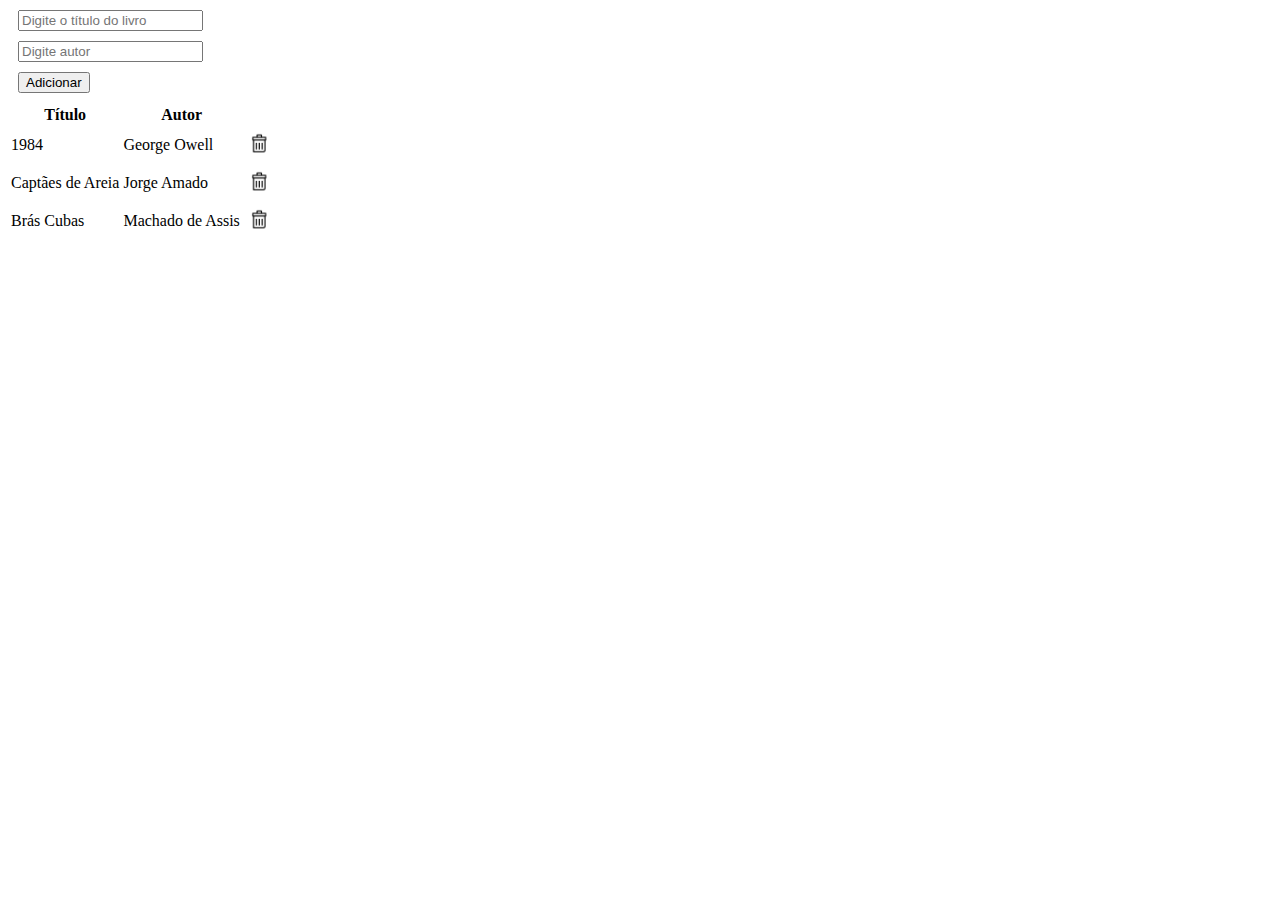
<file: acervo/index.html>
<!DOCTYPE html>
<html>
	<head>
		<meta charset="utf-8"/>
		<link rel="stylesheet" type="text/css" href="./css/dom.css"/>
		<script src="./js/jquery.min.js"></script>
		<script src="./js/dom.js"></script>
	</head>
	<body>
		<input id="livro" type="text" placeholder="Digite o título do livro"/>
		<input id="autor" type="text" placeholder="Digite autor"/>
		<button id="adicionar">Adicionar</button>
		<table id="livrosLidos">
			<tr>
				<th>Título</th>
				<th>Autor</th>
				<th></th>
			</tr>
		</table>
	</body>
</html>
</file>
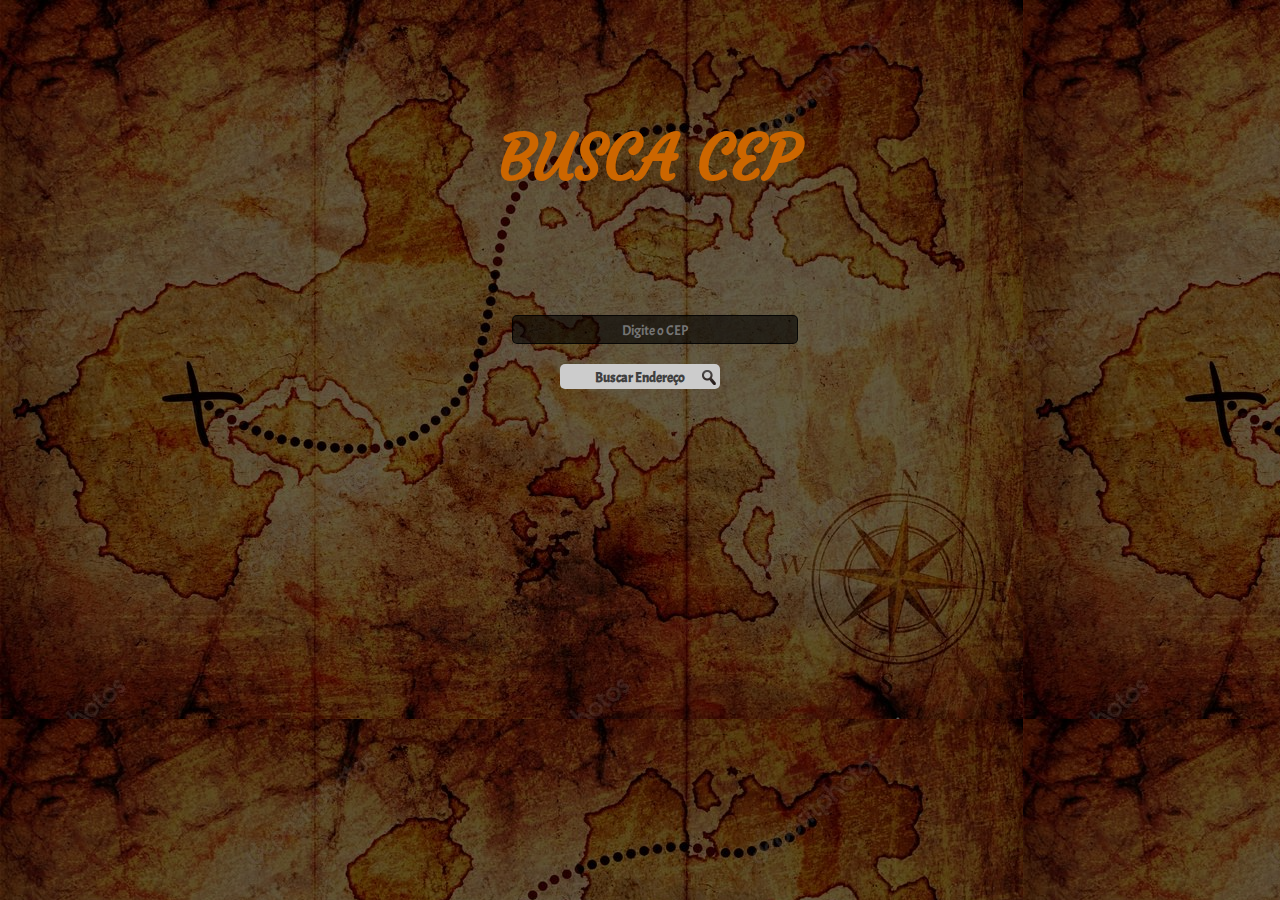
<file: buscaCep/index.html>
<!DOCTYPE html>
<html lang="pt-br">
	<head>
		<title>Busca CEP</title>
		<meta charset="utf-8"/>
		<link rel="stylesheet" type="text/css" href="./css/style.css"/>
		<link rel="stylesheet" type="text/css" href="./plugin/pluginAdress.css"/>
		<script src="./js/jquery.min.js"></script>
		<script src="./js/inputmask-plugin.js"></script>
		<script src="./plugin/pluginAdress.js"></script>
		<script>
			$(function() {
				$("#buscaEnd").click(function() {
					var cep = $("#cep").val();
					$(".endereco").pluginAdress({url:"http://api.postmon.com.br/v1/cep/"+cep});
				});
			});
		</script>
	</head>
	<body>
		<div class="principal">
			<div class="principal-escuro">
				<h1 class="title">Busca cep</h1>
				<div class="busca">
					<input id="cep" type="text" placeholder="Digite o CEP" data-mask="99999-999"/>
					<button id="buscaEnd">Buscar Endereço</button>
				</div>
				<div class="endereco">
					
				</div>
			</div>
		</div>
	</body>
</html>
</file>
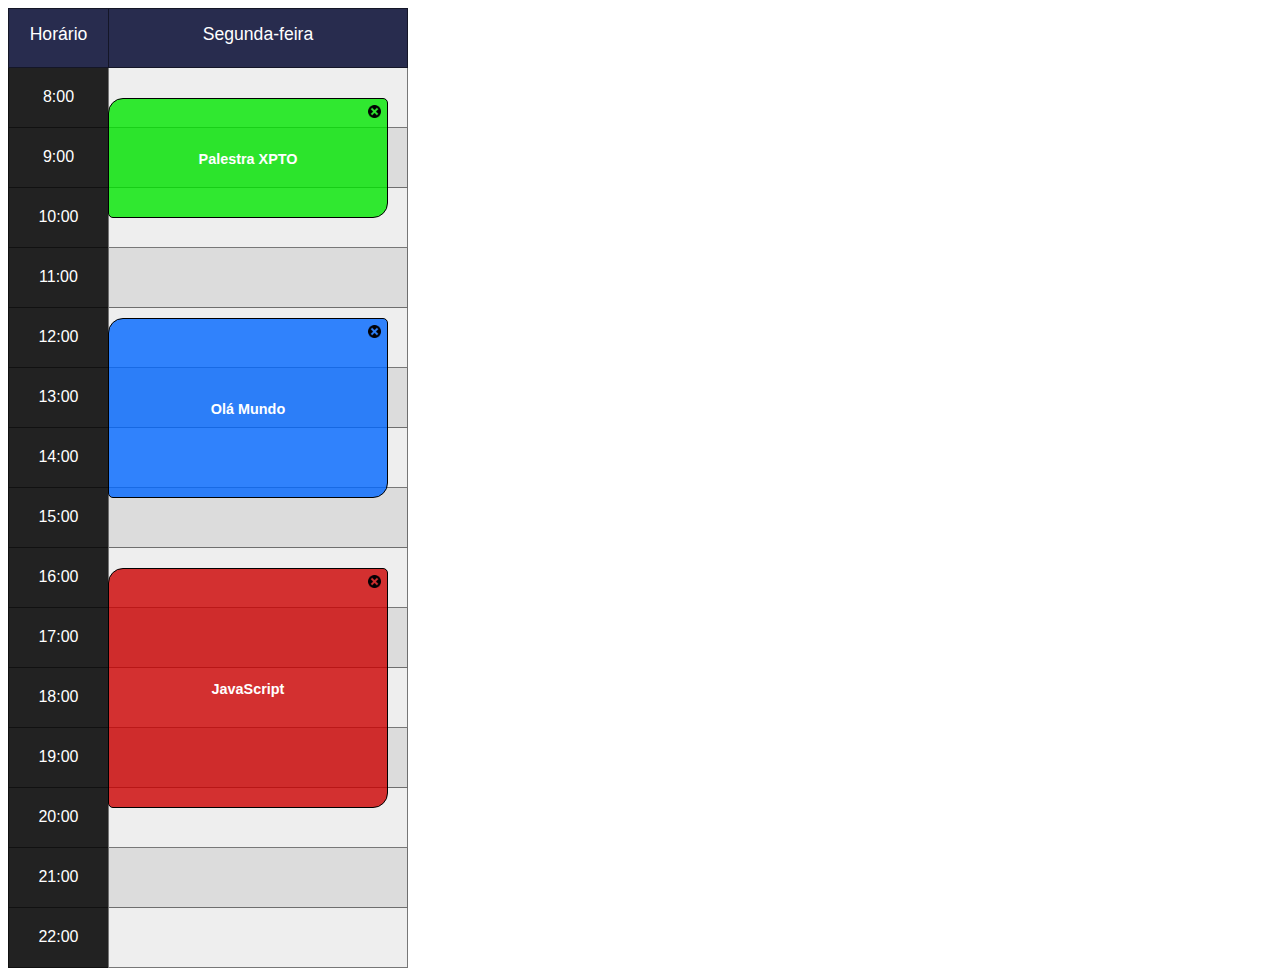
<file: calendario/index.html>
<!DOCTYPE html>
<html lang="pt-br">
	<head>
		<meta charset="utf-8"/>
		<title></title>
		<link rel="stylesheet" type="text/css" href="./css/plugin.css">
		<script src="./js/jquery.min.js"></script>
		<script src="./js/plugin.js"></script>
		<script>
			$(function() {
				var dados = {eventos:[{evento:"Palestra XPTO",duracao:"120",inicio:"8:30",tipo:"palestra"}, {evento:"Olá Mundo",duracao:"180",inicio:"12:10",tipo:"outra-atividade"},{evento:"JavaScript",duracao:"240",inicio:"16:20",tipo:"minicurso"}],horaInicio:"8:00",horaFim:"22:00"};
				$(".calendar").plugin(dados);
			});
		</script>
	</head>
	<body>
		<div class="calendar">
			
		</div>
	</body>
</html>
</file>
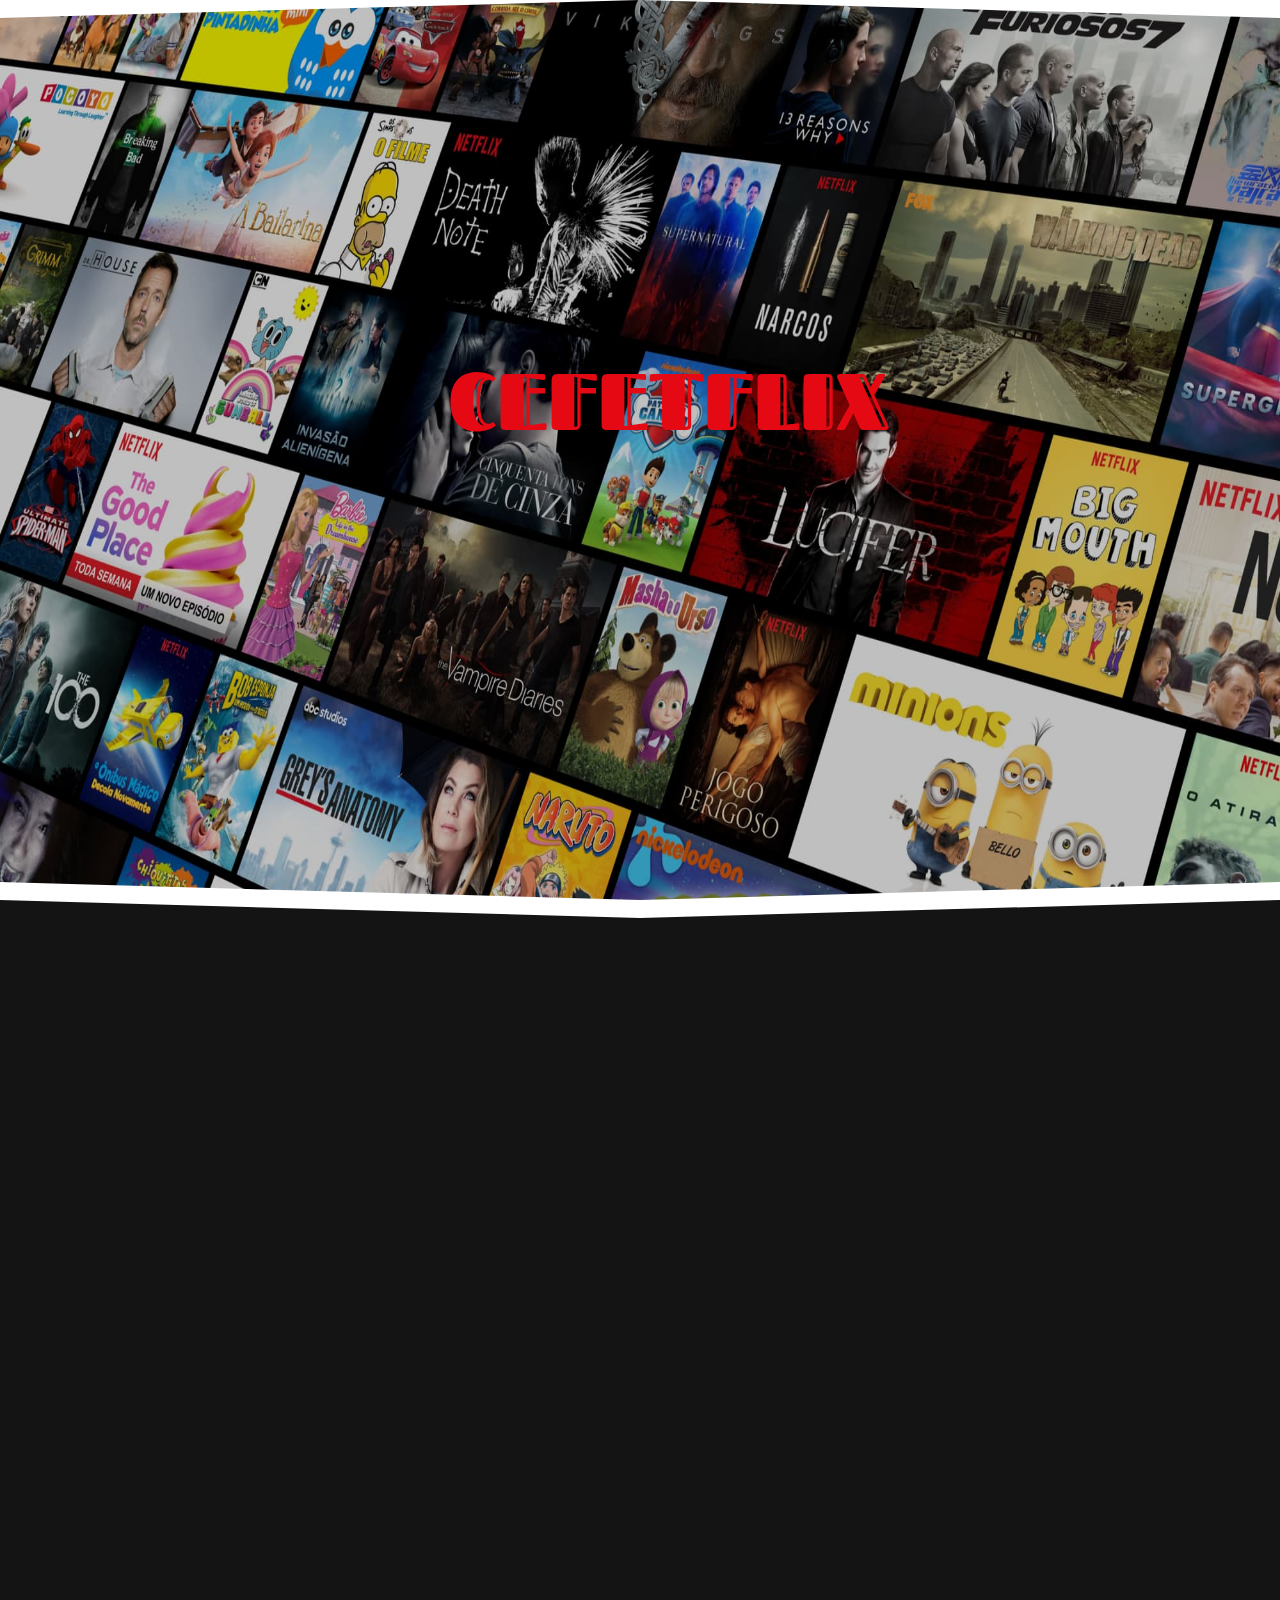
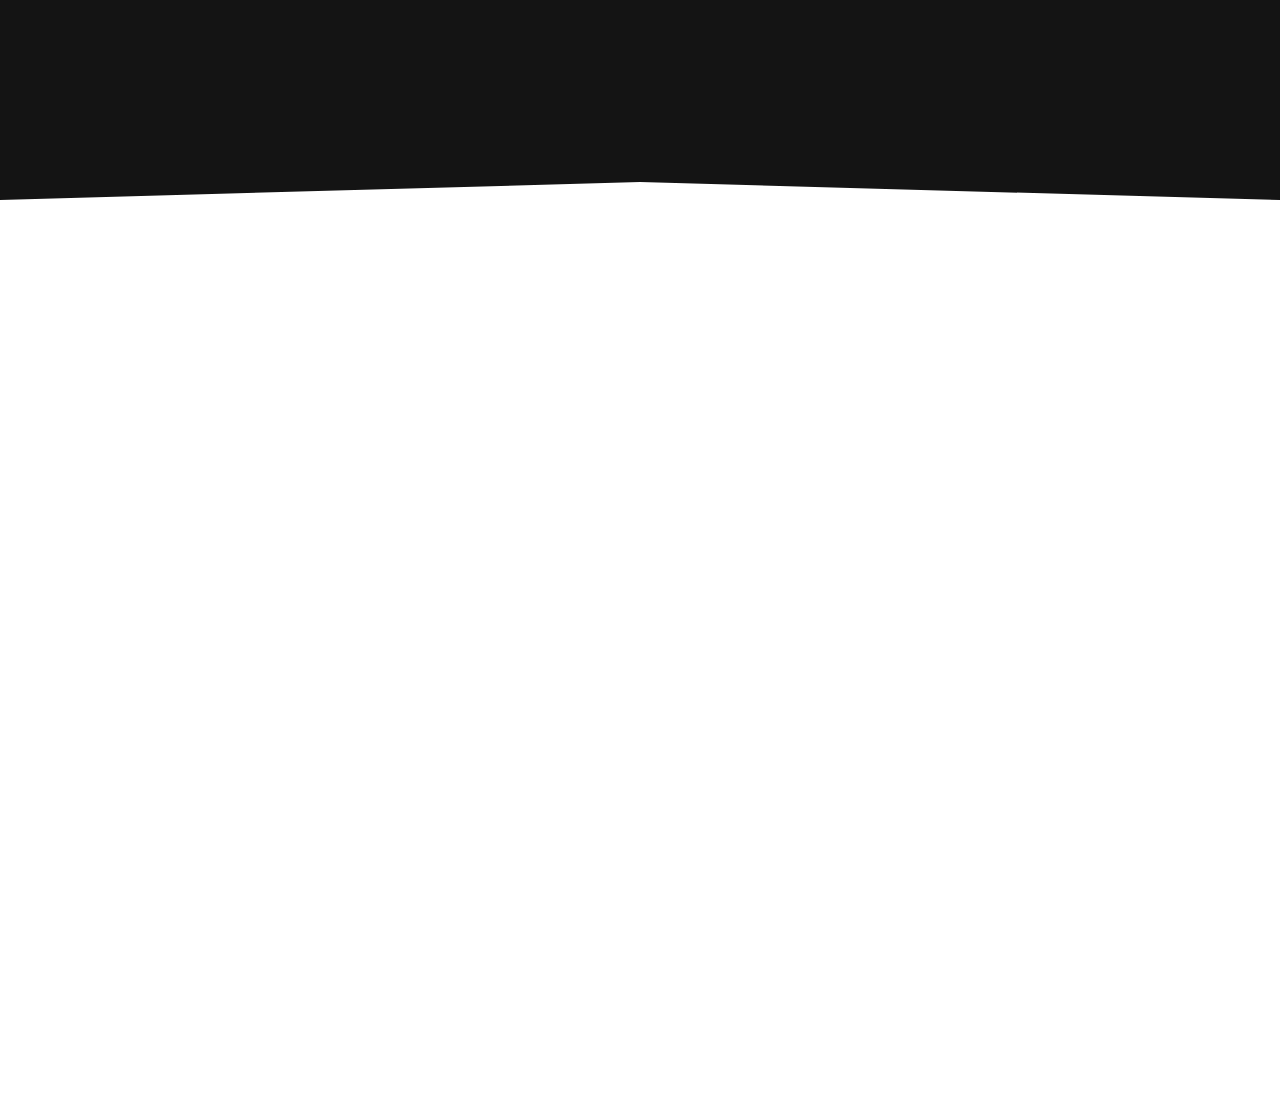
<file: cefetflix/index.html>
<!DOCTYPE html>
<html lang="pt-br">
	<head>
		<title>Cefeflix</title>
		<meta charset="utf-8"/>
		<link rel="stylesheet" type="text/css" href="./css/reset.css"/>
		<link rel="stylesheet" type="text/css" href="./css/dom.css"/>
		<script type="text/javascript" src="./js/jquery.min.js"></script>
		<script type="text/javascript" src="./js/dom.js"></script>
	</head>
	<body>
		<div id="principal">
			<h1>Cefetflix</h1>
		</div>
		<div id="selecao">
		</div>
		<div id="filme"></div>
	</body>
</html>
</file>
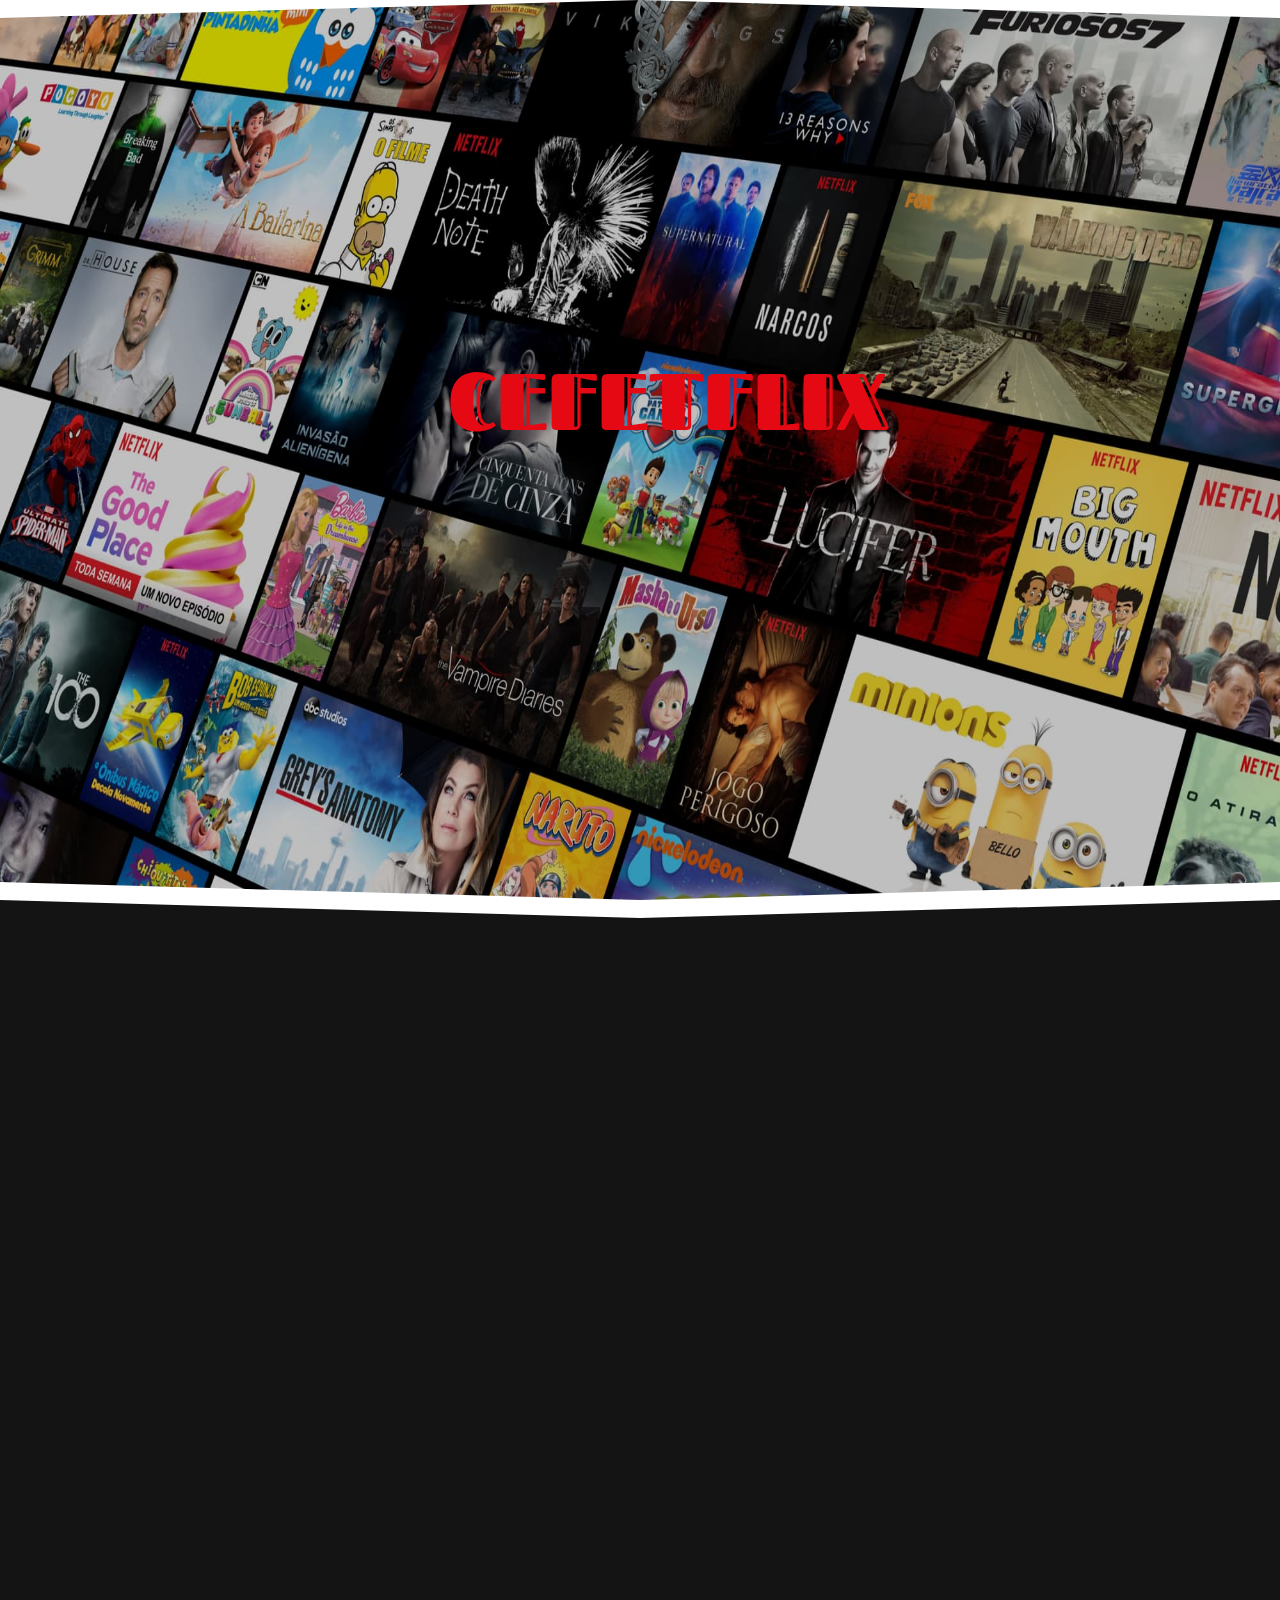
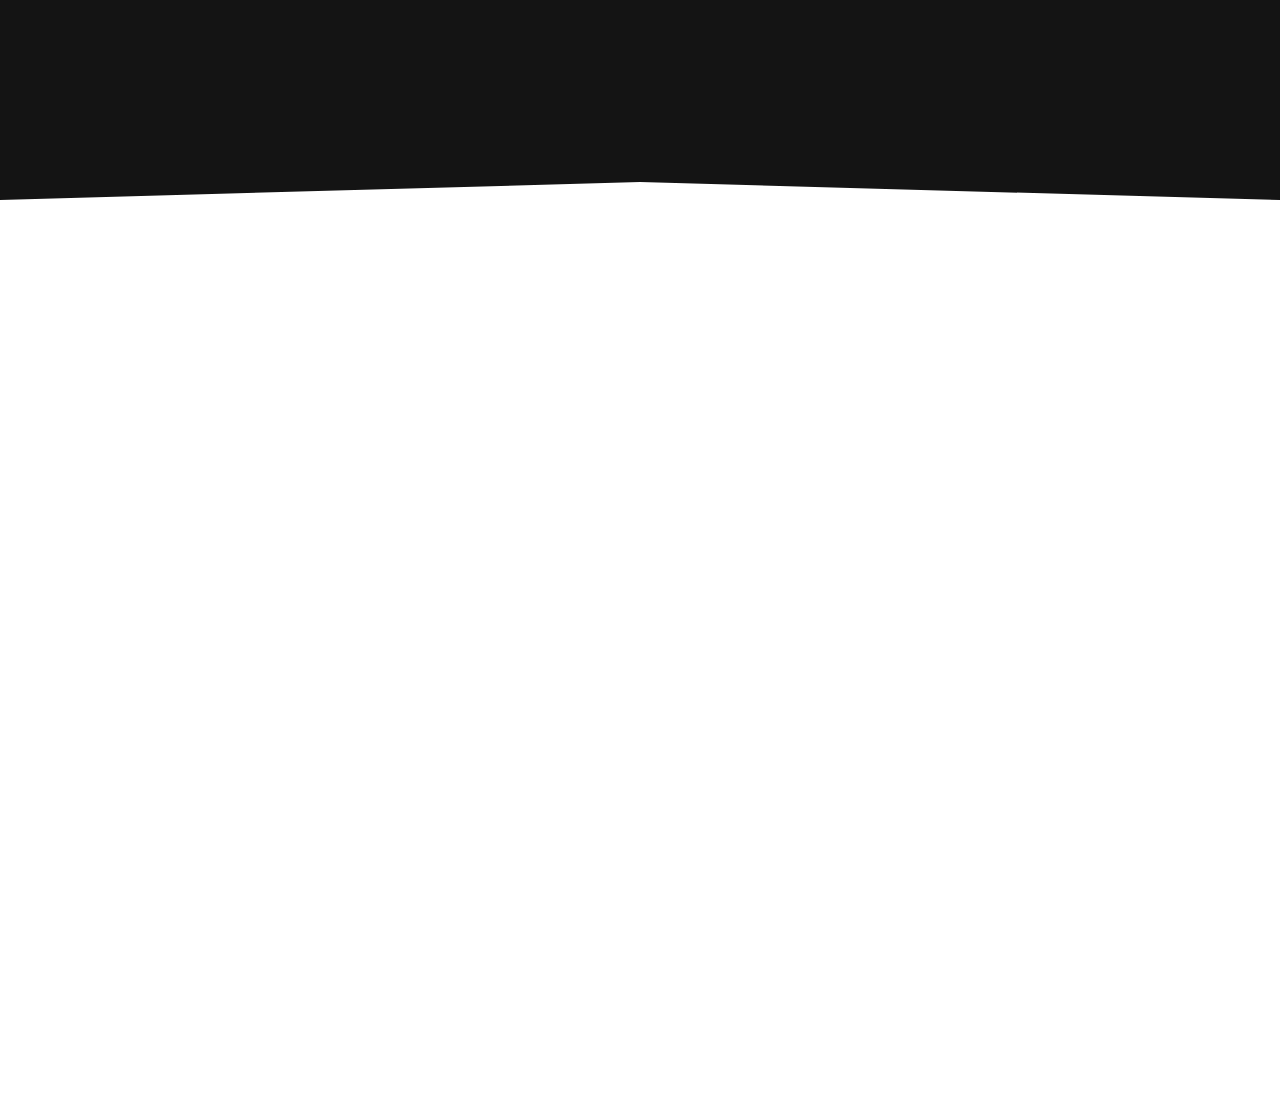
<file: cefetflixPlugin/index.html>
<!DOCTYPE html>
<html lang="pt-br">
	<head>
		<meta charset="utf-8"/>
		<title>Cefetflix</title>
		<link rel="stylesheet" type="text/css" href="./css/reset.css"/>
		<link rel="stylesheet" type="text/css" href="./plugin/plugin.css"/>
		<script src="./js/jquery.min.js"></script>
		<script src="./plugin/plugin.js"></script>
		<script>
			$(function() {
				$("#movies").cefetflix({url:"http://botanicapp.com.br/filmes.php"});
			})
		</script>
	</head>
	<body>
		<div id="principal">
			<h1>Cefetflix</h1>
		</div>
		<div id="movies"></div>
	</body>
</html>
</file>
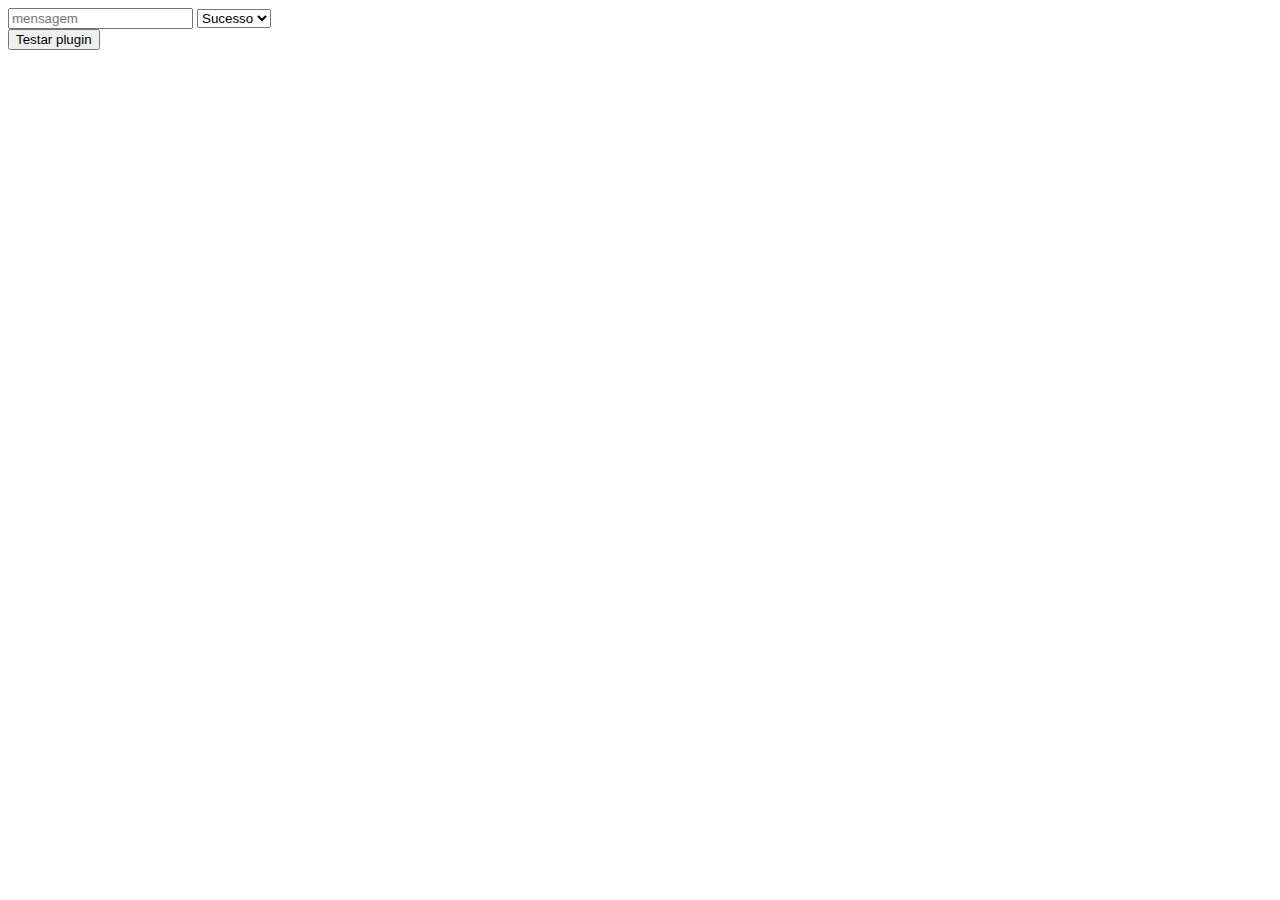
<file: plugin/index.html>
<!DOCTYPE html>
<html lang="pt-br">
	<head>
		<meta charset="utf-8"/>
		<title></title>
		<link rel="stylesheet" type="text/css" href="./js/pluginTeste.css"/>
		<style>
			.close {
				cursor: hand; 
				cursor: pointer;
			} 
		</style>
		<script src="./js/jquery.min.js"></script>
		<script src="./js/pluginTeste.js"></script>
		<script>
			$(function() {
				$("button").click(function() {
					var frase = $("#frase").val();
					var options = {"mensagem":frase};
					options.categoria = $("#classe").val();
					$("#teste").pluginTeste(options);
				});
			});
		</script>
	</head>
	<body>
		<div id="teste">
			<input type="text" id="frase" placeholder="mensagem"/>
			<select id="classe">
				<option value="sucesso">Sucesso</option>
				<option value="erro">Erro</option>
			</select>
		</div>
		<button>Testar plugin</button>
	</body>
</html>
</file>
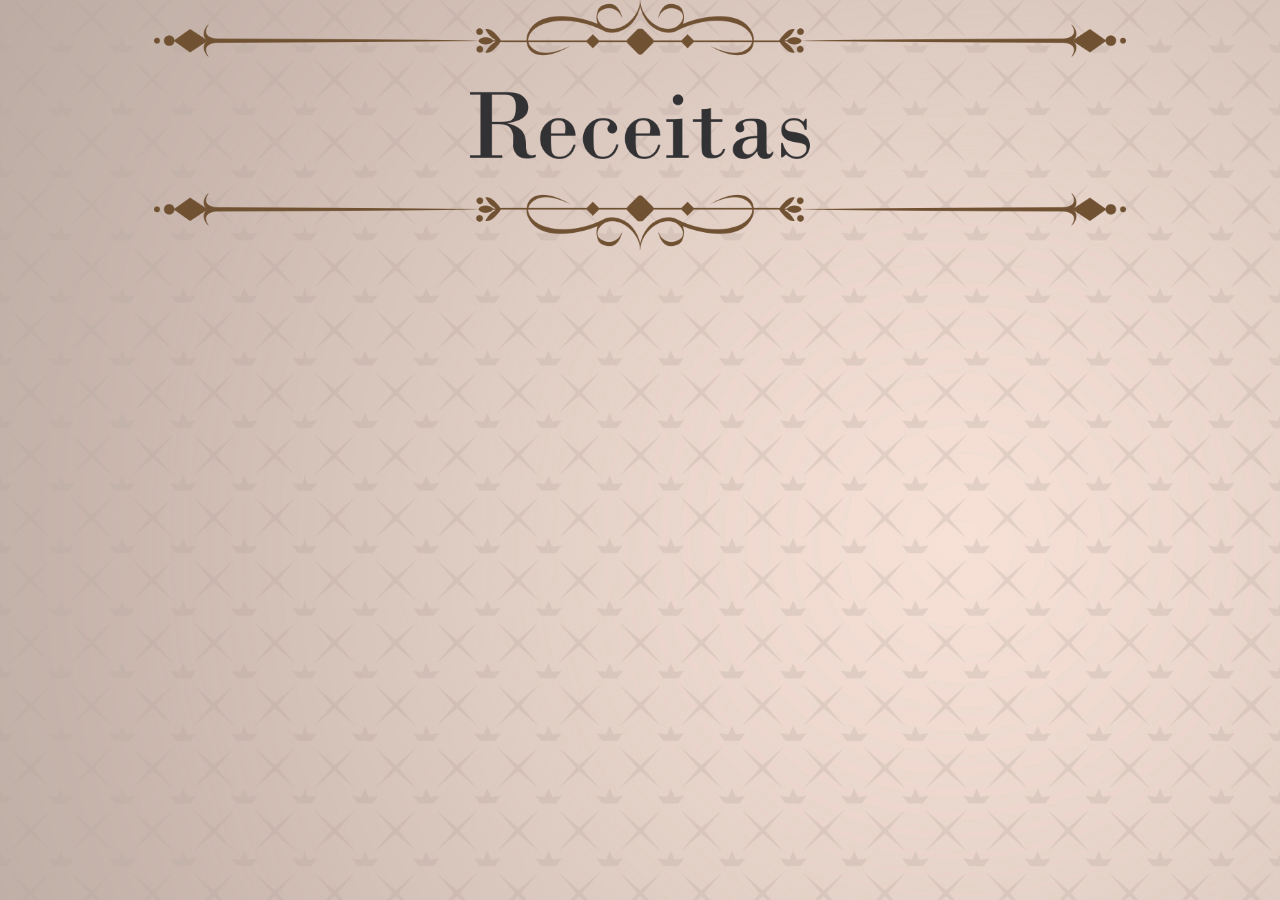
<file: receitas/index.html>
<!DOCTYPE html>
<html lang="pt-br">
	<head>
		<title>Receitas</title>
		<meta charset="utf-8"/>
		<link rel="stylesheet" type="text/css" href="./css/style.css"/>
		<script src="./js/jquery.min.js"></script>
		<script src="./js/script.js"></script>
	</head>
	<body>
		<header>
			<img id="logo" src="./img/receitas.png"/>
		</header>
		<div class="cardapio"></div>
	</body>
</html>
</file>
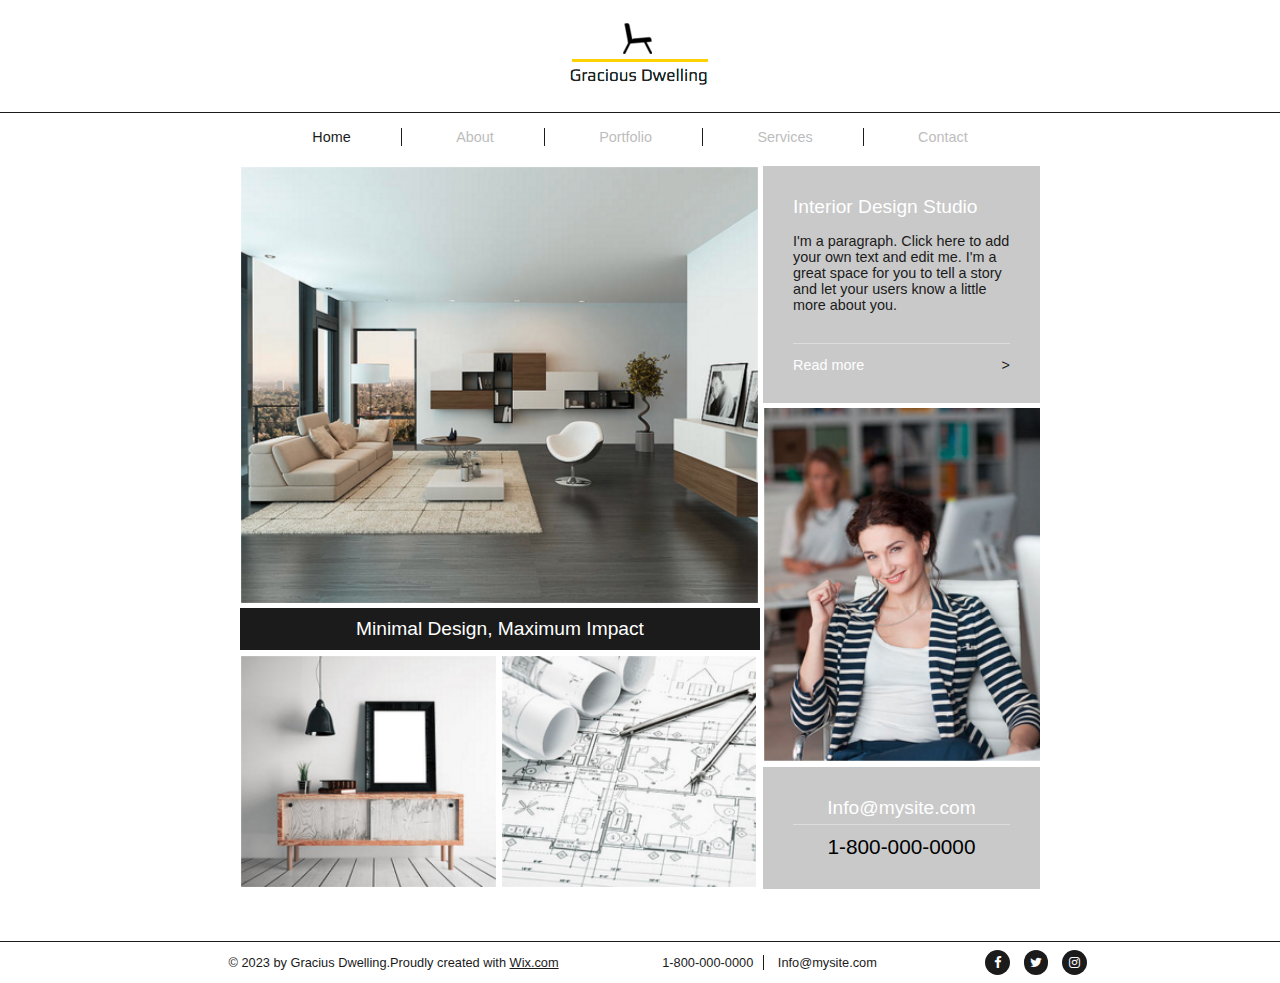
<file: site2/index.html>
<!DOCTYPE html>
<html lang="pt-br">
	<head>
		<title>Gracius Dwelling</title>
		<meta charset="utf-8"/>
		<link rel="shortcut icon" href="./_img/icone.ico"/>
		<link rel="stylesheet" type="text/css" href="./_css/estilos.css"/>
		<link rel="stylesheet" href="./_font-awesome/css/font-awesome.min.css"/>
	</head>
	<body>
		<header>
			<img src="./_img/logo.png" alt="Logo Gracius Dwelling"/>
			<nav id="menu">
				<ul>
					<li><a href="#">Home</a></li>
					<li><a href="#">About</a></li>
					<li><a href="#">Portfolio</a></li>
					<li><a href="#">Services</a></li>
					<li><a href="#">Contact</a></li>
				</ul>
			</nav>
		</header>
		<main>
			<section>
				<img src="./_img/fig1.png" alt="Sala decorada"/>
				<h2>Minimal Design, Maximum Impact</h2>
				<img src="./_img/fig3.png" alt="Decoração de canto"/>
				<img src="./_img/fig4.png" alt="Folha de planos"/>
			</section>

			<aside>
				<div id="about">
					<h3>Interior Design Studio</h3>
					<p>I'm a paragraph. Click here to add your own text and edit me. I'm a great space for you to tell a story and let your users know a little more about you.</p>
					<a href="about.html">Read more</a>
				</div>
				<img src="./_img/fig2.png" alt="Mulher"/>
				<div id="contact">
					<h4><a href="mailto:Info@mysite.com">Info@mysite.com</a></h4>
					<h4>1-800-000-0000</h4>
				</div>
			</aside>
			</main>
		<footer>
			<ul>
				<li>&copy; 2023 by Gracius Dwelling.Proudly created with <a href="http://wix.com" target="_blank">Wix.com</a></li>
				<li>1-800-000-0000</li>
				<li><a href="mailto:Info@mysite.com">Info@mysite.com</a></li>
				<li id="fa-facebook"><a title="Facebook" href="http://facebook.com" target="_blank"><i class="fa fa-facebook" aria-hidden="true"></i></a></li>
				<li id="fa-twitter"><a title="Twitter" href="http://twitter.com" target="_blank"><i class="fa fa-twitter" aria-hidden="true"></i></a></li>
				<li id="fa-instagram"><a title="Instagram" href="http://instagram.com" target="_blank"><i class="fa fa-instagram" aria-hidden="true"></i></a></li>
			</ul>
		</footer>

	</body>
</html>
</file>
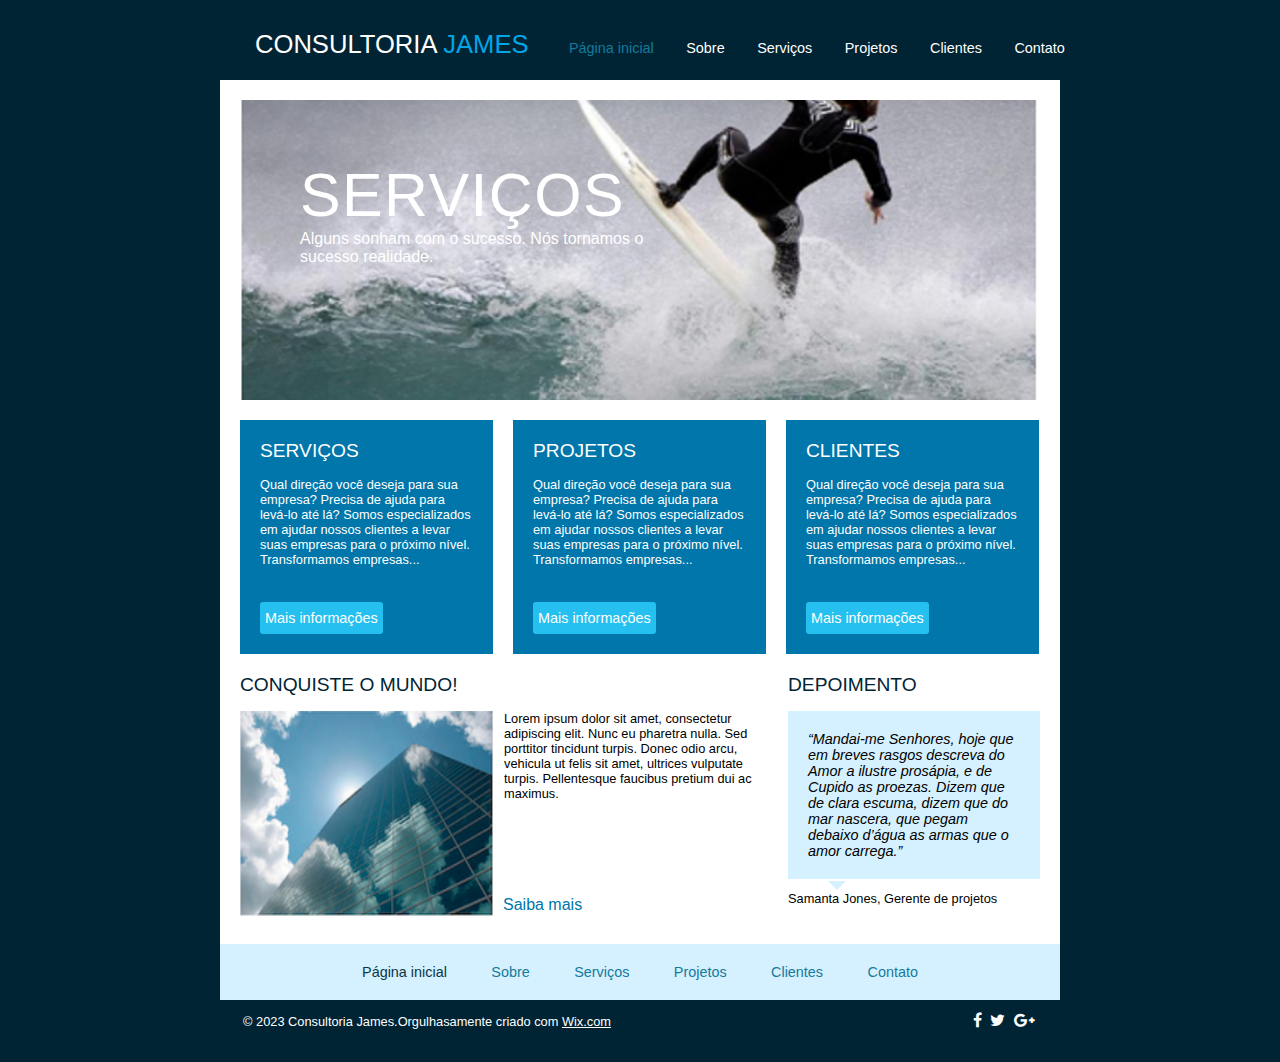
<file: site3/index.html>
<!DOCTYPE html>
<html>
	<head>
		<title>Consultoria James</title>
		<meta charset="utf-8"/>
		<link rel="stylesheet" type="text/css" href="./css/estilos.css"/>
		<link rel="stylesheet" href="./font-awesome/css/font-awesome.min.css">
	</head>
	<body>
		<header>
			<h1>Consultoria <span>James</span></h1>
			<nav id="menu-principal">
				<ul>
					<li>Página inicial</li>
					<li>Sobre</li>
					<li>Serviços</li>
					<li>Projetos</li>
					<li>Clientes</li>
					<li>Contato</li>
				</ul>
			</nav>
		</header>

		<main>
			<div id="fundo">
				<img src="./img/fundo.png">
				<h2>Serviços</h2>
				<p>Alguns sonham com o sucesso. Nós tornamos o sucesso realidade.</p>
			</div>

			<div class="quadro">
				<h3>Serviços</h3>
				<p>Qual direção você deseja para sua empresa? Precisa de ajuda para levá-lo até lá? Somos especializados em ajudar nossos clientes a levar suas empresas para o próximo nível. Transformamos empresas...</p>
				<button>Mais informações</button>
			</div>

			<div class="quadro">
				<h3>Projetos</h3>
				<p>Qual direção você deseja para sua empresa? Precisa de ajuda para levá-lo até lá? Somos especializados em ajudar nossos clientes a levar suas empresas para o próximo nível. Transformamos empresas...</p>
				<button>Mais informações</button>
			</div>

			<div class="quadro">
				<h3>Clientes</h3>
				<p>Qual direção você deseja para sua empresa? Precisa de ajuda para levá-lo até lá? Somos especializados em ajudar nossos clientes a levar suas empresas para o próximo nível. Transformamos empresas...</p>
				<button>Mais informações</button>
			</div>

			<section>
				<h4>Conquiste o mundo!</h4>
				<img src="./img/fig.png" alt="Prédio"/>
				<p>Lorem ipsum dolor sit amet, consectetur adipiscing elit. Nunc eu pharetra nulla. Sed porttitor tincidunt turpis. Donec odio arcu, vehicula ut felis sit amet, ultrices vulputate turpis. Pellentesque faucibus pretium dui ac maximus.</p>
				<a href="#">Saiba mais</a>
			</section>

			<aside>
				<h4>Depoimento</h4>
				<p><q>Mandai-me Senhores, hoje que em breves rasgos descreva do Amor a ilustre prosápia, e de Cupido as proezas. Dizem que de clara escuma, dizem que do mar nascera, que pegam debaixo d’água as armas que o amor carrega.</q></p><span>Samanta Jones, Gerente de projetos</span>
			</aside>
		</main>
		<nav id="menu-footer">
				<ul>
					<li>Página inicial</li>
					<li>Sobre</li>
					<li>Serviços</li>
					<li>Projetos</li>
					<li>Clientes</li>
					<li>Contato</li>
				</ul>
		</nav>
		<footer>
				<ul>
					<li>&copy; 2023 Consultoria James.Orgulhasamente criado com <a href="#">Wix.com</a>
					<li class="icone"><a title="Facebook" href="http://facebook.com" target="_blank"><i class="fa fa-facebook" aria-hidden="true"></i></a></li>
					<li class="icone"><a title="Twitter" href="http://twitter.com" target="_blank"><i class="fa fa-twitter" aria-hidden="true"></i></a></li>
					<li class="icone"><a title="Google+" href="http://google.com/plus" target="_blank"><i class="fa fa-google-plus" aria-hidden="true"></i></a></li>
				</ul>
		</footer>
	</body>
</html>
</file>
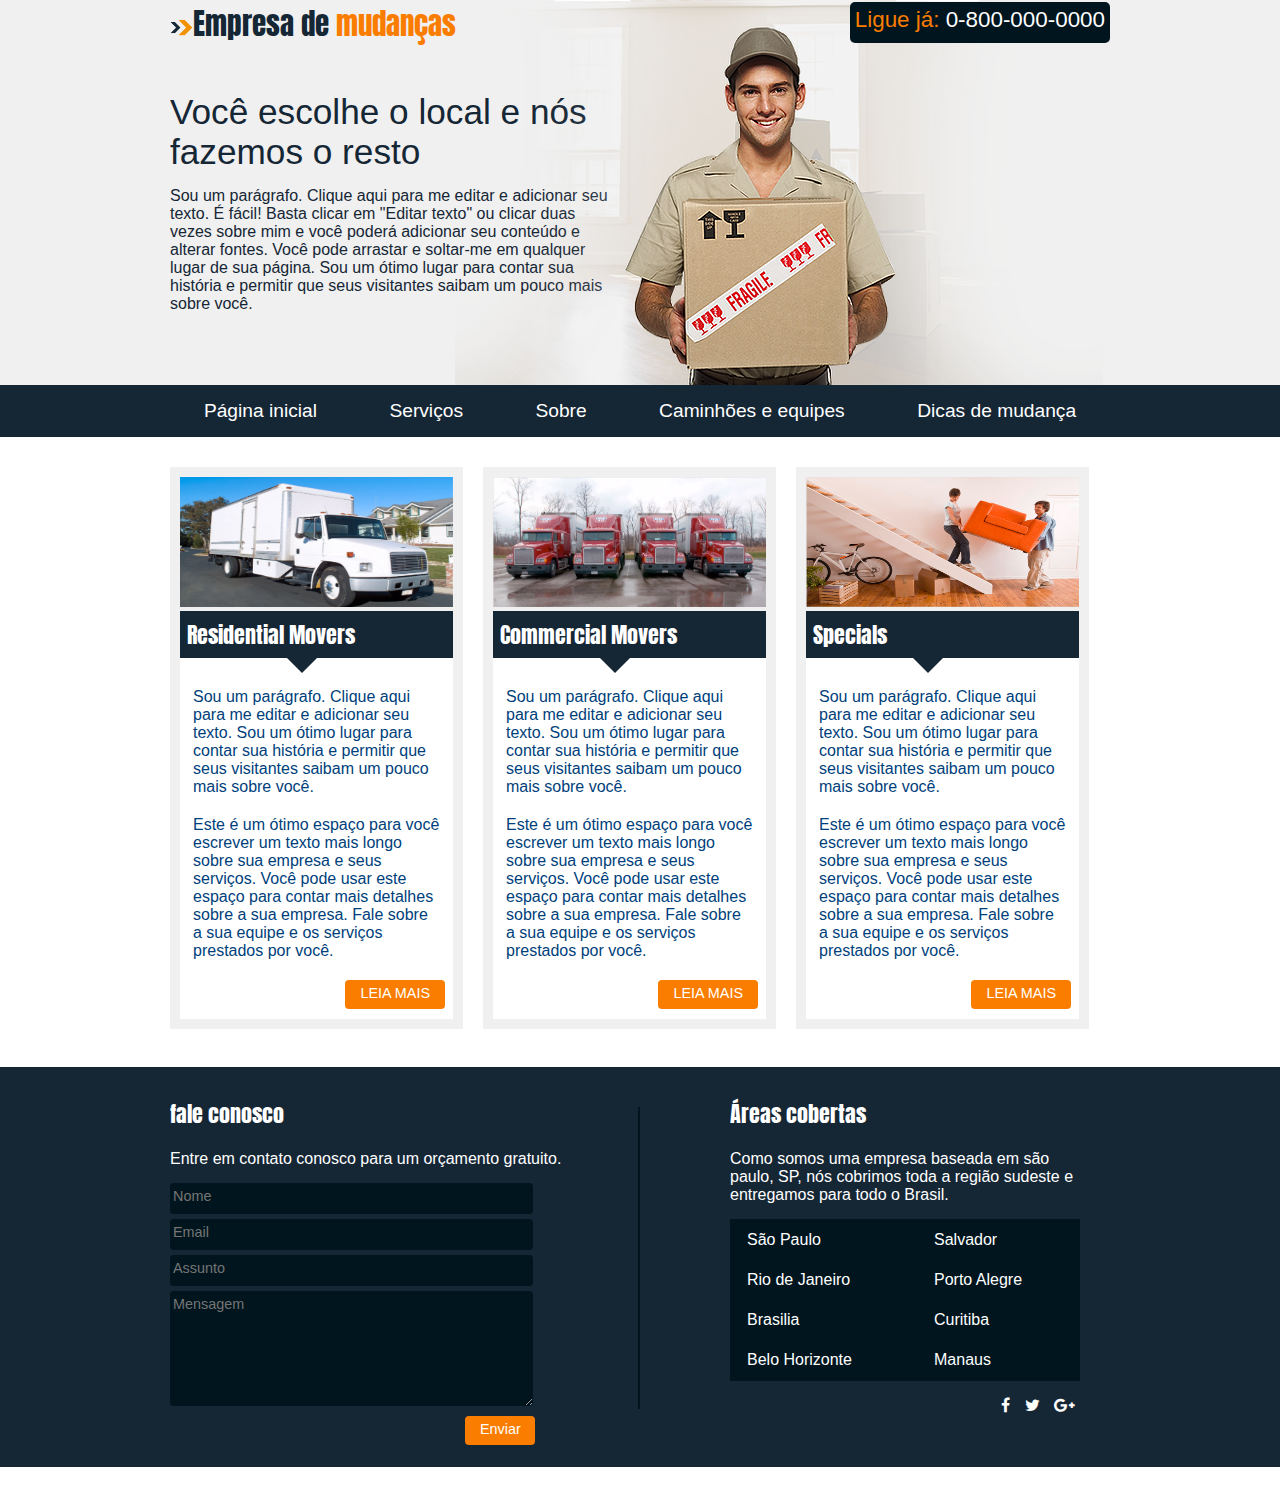
<file: site4/index.html>
<!DOCTYPE html>
<html lang="pt-br">
	<head>
		<title>Empresa de mudanças</title>
		<meta charset="utf-8"/>
		<link rel="shortcut icon" href="./img/icone.png"/>
		<link rel="stylesheet" type="text/css" href="./css/estilo.css"/>
		<link rel="stylesheet" type="text/css" href="./font-awesome/css/font-awesome.min.css"/>
	</head>
	<body>
		<div class="fundo-cabecalho">
			<div class="cabecalho">
				<section>
					<header>
						<h1>Empresa de <span>mudanças</span></h1>
						<h2>Você escolhe o local e nós fazemos o resto</h2>
					</header>
					<p>Sou um parágrafo. Clique aqui para me editar e adicionar seu texto. É fácil! Basta clicar em "Editar texto" ou clicar duas vezes sobre mim e você poderá adicionar seu conteúdo e alterar fontes. Você pode arrastar e soltar-me em qualquer lugar de sua página. Sou um ótimo lugar para contar sua história e permitir que seus visitantes saibam um pouco mais sobre você.</p>
				</section>
				<figure>
					<img src="./img/entregador.png" alt="entregador"/>
				</figure>
				<div class="contato">
					<span>Ligue já:</span> 0-800-000-0000
				</div>
			</div>
		</div>
		<nav>
			<ul>
				<li><a href="#">Página inicial</a></li>
				<li><a href="#">Serviços</a></li>
				<li><a href="#">Sobre</a></li>					
				<li><a href="#">Caminhões e equipes</a></li>
				<li><a href="#">Dicas de mudança</a></li>
			</ul>	
		</nav>
		<div class="informacao">
			<section>
				<img src="./img/truck.png"/>
				<h3>Residential Movers</h3>
				<div>
					<p>Sou um parágrafo. Clique aqui para me editar e adicionar seu texto. Sou um ótimo lugar para contar sua história e permitir que seus visitantes saibam um pouco mais sobre você.</p>
					<p>Este é um ótimo espaço para você escrever um texto mais longo sobre sua empresa e seus serviços. Você pode usar este espaço para contar mais detalhes sobre a sua empresa. Fale sobre a sua equipe e os serviços prestados por você.</p>
					<a href="#">Leia mais</a>
				</div>
			</section>
			<section>
				<img src="./img/trucks.png"/>
				<h3>Commercial Movers</h3>
				<div>
					<p>Sou um parágrafo. Clique aqui para me editar e adicionar seu texto. Sou um ótimo lugar para contar sua história e permitir que seus visitantes saibam um pouco mais sobre você.</p>
					<p>Este é um ótimo espaço para você escrever um texto mais longo sobre sua empresa e seus serviços. Você pode usar este espaço para contar mais detalhes sobre a sua empresa. Fale sobre a sua equipe e os serviços prestados por você.</p>
					<a href="#">Leia mais</a>
				</div>
			</section>
			<section>
				<img src="./img/entrega.png"/>
				<h3>Specials</h3>
				<div>
					<p>Sou um parágrafo. Clique aqui para me editar e adicionar seu texto. Sou um ótimo lugar para contar sua história e permitir que seus visitantes saibam um pouco mais sobre você.</p>
					<p>Este é um ótimo espaço para você escrever um texto mais longo sobre sua empresa e seus serviços. Você pode usar este espaço para contar mais detalhes sobre a sua empresa. Fale sobre a sua equipe e os serviços prestados por você.</p>
					<a href="#">Leia mais</a>
				</div>
			</section>
		</div>
		<footer>
			<div class="rodape">
				<section>
					<h4>fale conosco</h4>
					<p>Entre em contato conosco para um orçamento gratuito.</p>
					<form method="post" action="/faleconosco.php">
						<input type="text" name="nome" placeholder="Nome"/>
						<input type="email" name="email" placeholder="Email"/>
						<input type="text" name="assunto" placeholder="Assunto"/>
						<textarea name="mensagem" placeholder="Mensagem"></textarea>
						<input type="submit" id="enviar" value="Enviar"/>
					</form>
				</section>
				<span></span>
				<section>
					<h4>Áreas cobertas</h4>
					<p>Como somos uma empresa baseada em são paulo, SP, nós cobrimos toda a região sudeste e entregamos para todo o Brasil.</p>
					<table class="cobertura">
						<tr>
							<td>São Paulo</td>
							<td>Salvador</td>
						</tr>
						<tr>
							<td>Rio de Janeiro</td>
							<td>Porto Alegre</td>
						</tr>
						<tr>
							<td>Brasilia</td>
							<td>Curitiba</td>
						</tr>
						<tr>
							<td>Belo Horizonte</td>
							<td>Manaus</td>
						</tr>

					</table>
					<ul>
						<li class="icone"><a title="Facebook" href="http://facebook.com" target="_blank"><i class="fa fa-facebook" aria-hidden="true"></i></a></li>
						<li class="icone"><a title="Twitter" href="http://twitter.com" target="_blank"><i class="fa fa-twitter" aria-hidden="true"></i></a></li>
						<li class="icone"><a title="Google+" href="http://google.com/plus" target="_blank"><i class="fa fa-google-plus" aria-hidden="true"></i></a></li>
					</ul>
				</section>
			</div>
		</footer>
	</body>
</html>
</file>
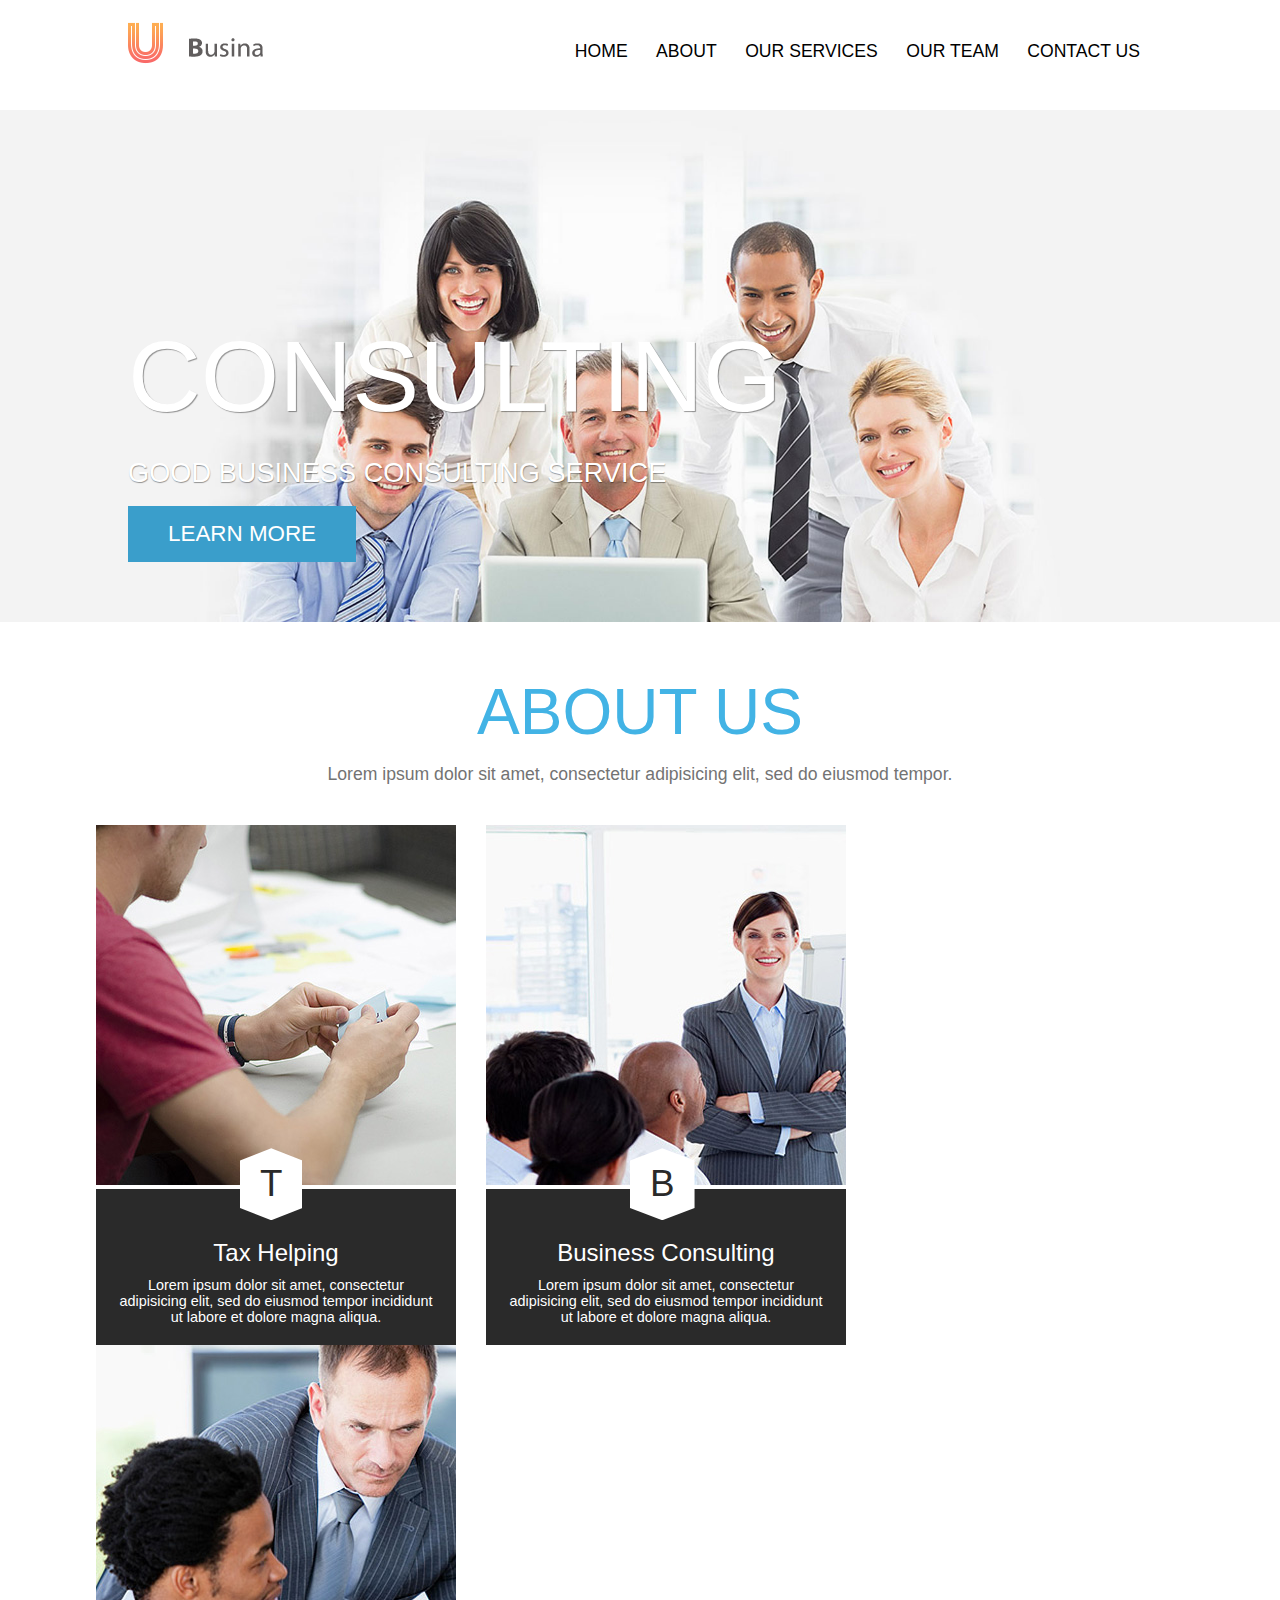
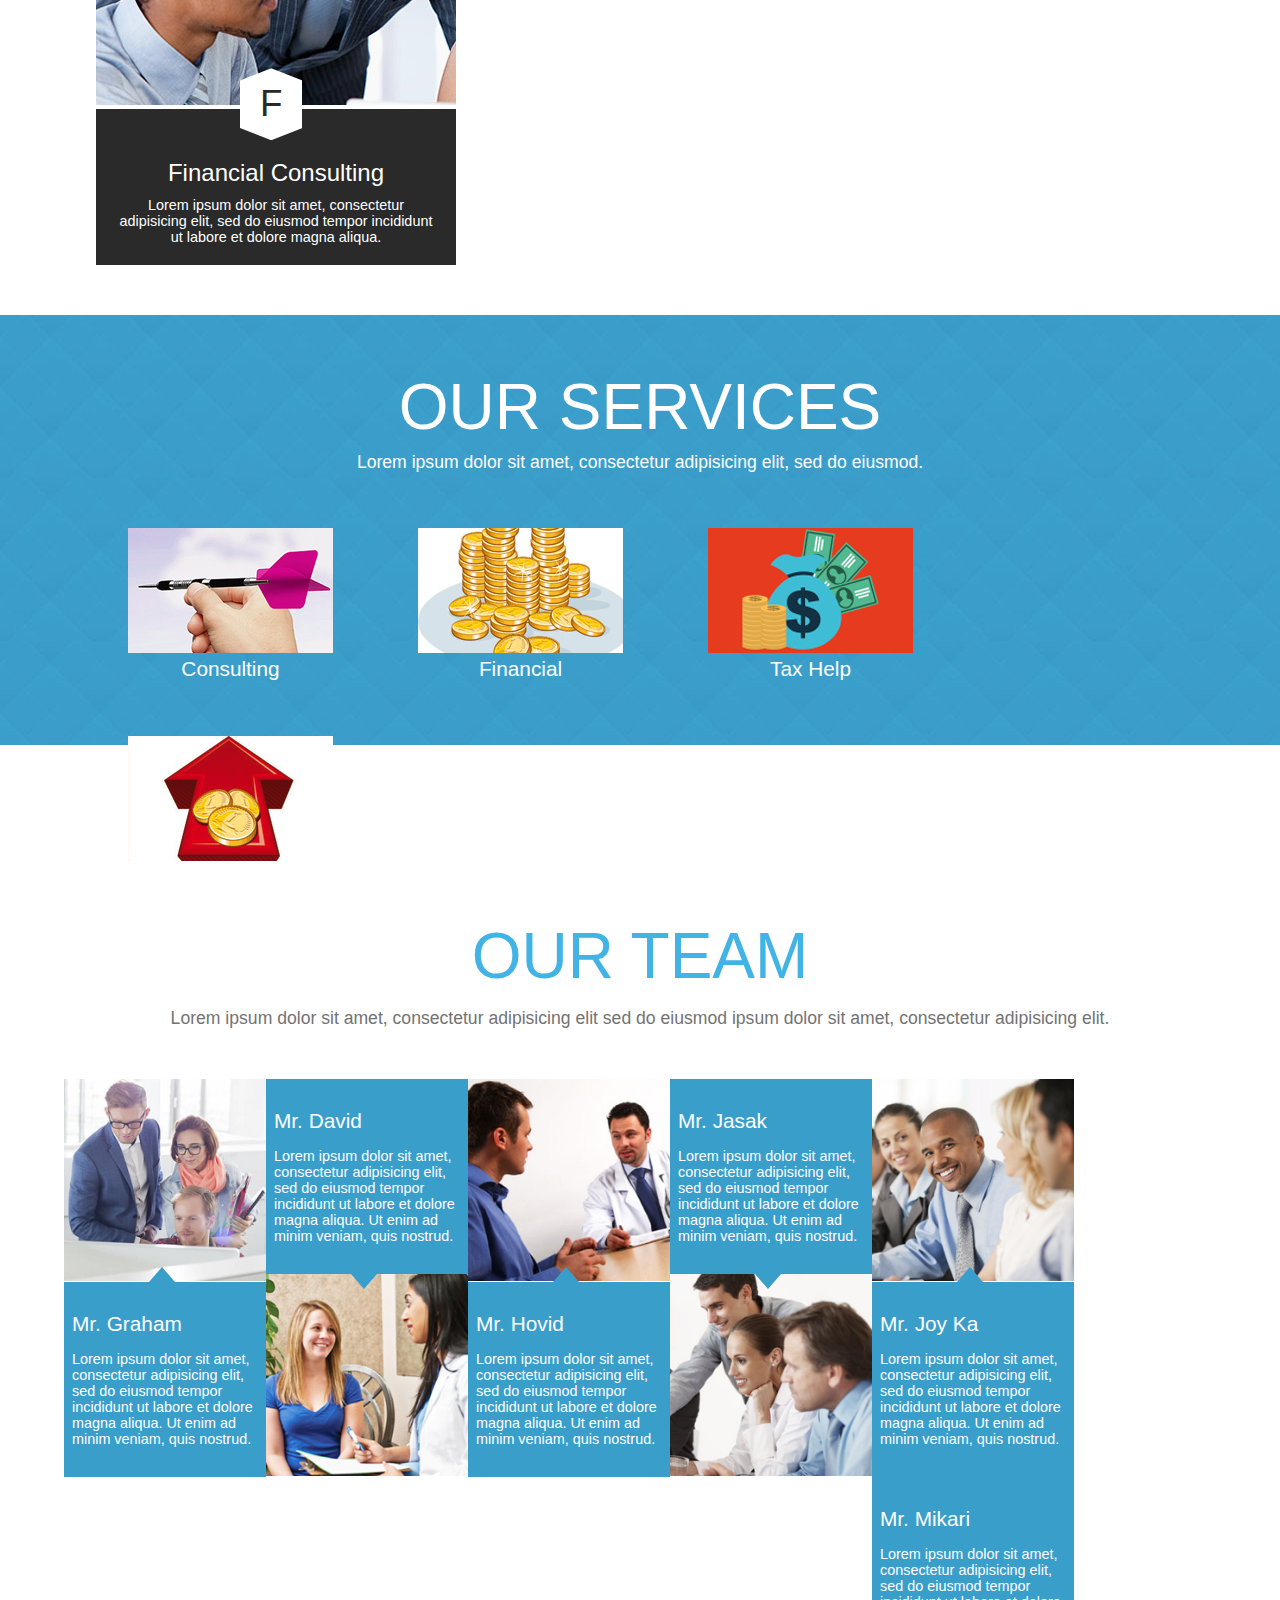
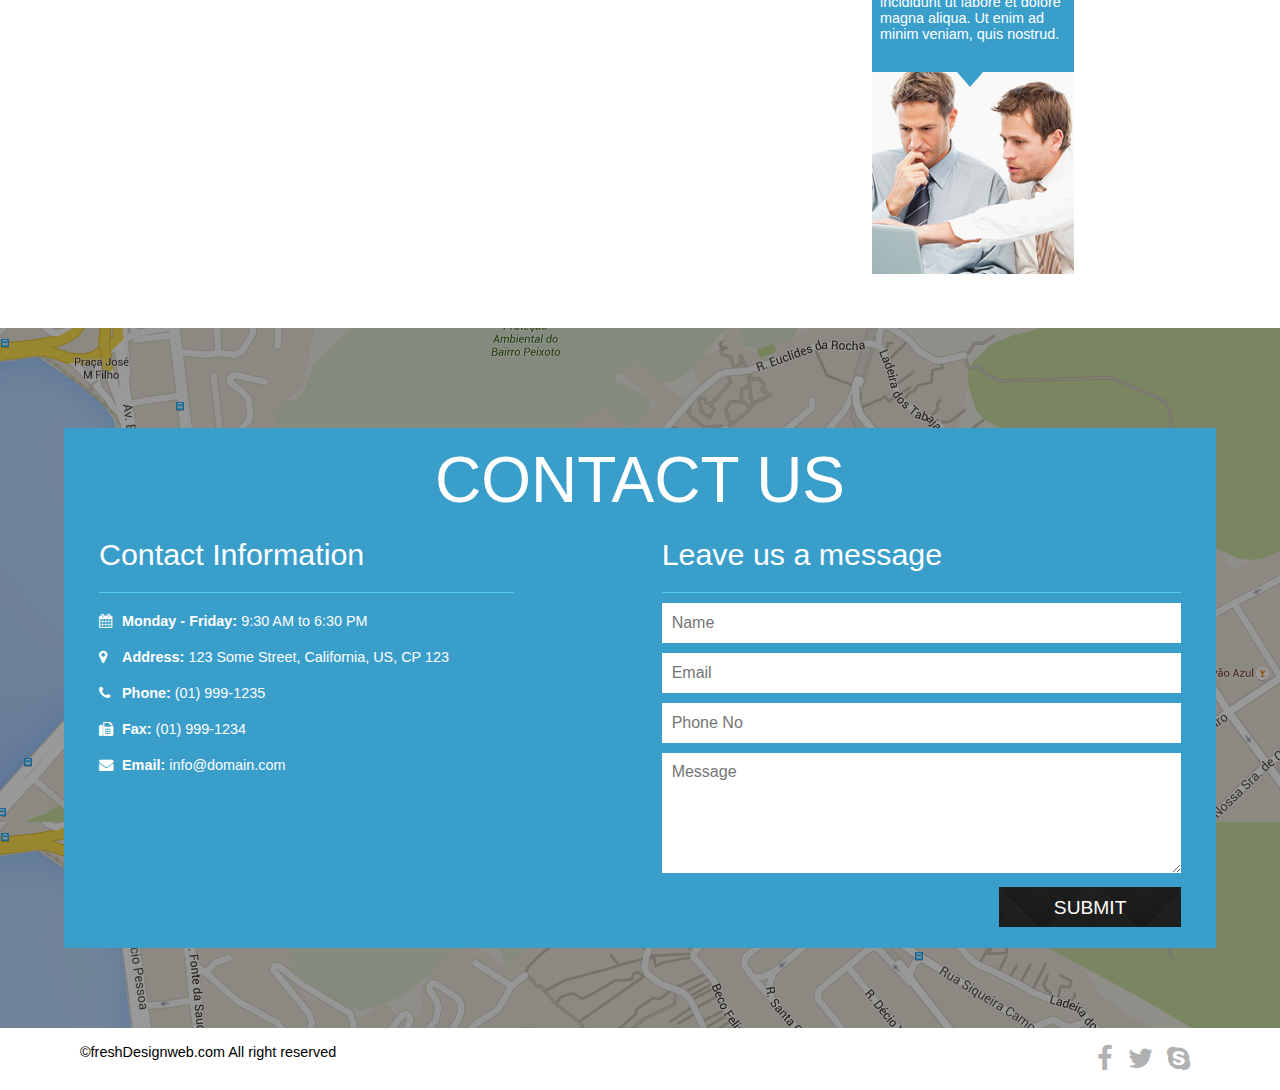
<file: ubusina/index.html>
<!DOCTYPE html>
<html lang="pt-br">
	<head>
		<title>Ubusina</title>
		<meta charset="utf-8"/>
		<link rel="stylesheet" type="text/css" href="./css/style.css"/>
		<link rel="stylesheet" type="text/css" href="./fonts/css/font-awesome.min.css"/>
	</head>
	<body>
		<header>
			<h1><img src="./img/logo.png" alt="Logo Ubusina"/></h1>
			<nav>
				<ul>
					<li><a href="#home">Home</a></li>
					<li><a href="#about">About</a></li>
					<li><a href="#service">Our services</a></li>
					<li><a href="#team">Our team</a></li>
					<li><a href="#contact">Contact us</a></li>
				</ul>
			</nav>
		</header>
		<section class="home" id="home">
			<h1>Consulting</h1>
			<h2>Good Business consulting service</h2>
			<a href="#">Learn more</a>
		</section>
		<section class="about" id="about">
			<h1>About us</h1>
			<p>Lorem ipsum dolor sit amet, consectetur adipisicing elit, sed do eiusmod
			tempor.</p>
			<div class="about-box">
				<div class="info">
					<img src="./img/about1.jpg"/>
					<span>T</span>	
					<div class="info-box">
						<h3>Tax Helping</h3>
						<p>Lorem ipsum dolor sit amet, consectetur adipisicing elit, sed do eiusmod
						tempor incididunt ut labore et dolore magna aliqua.</p>
					</div>
				</div>
				<div class="info">
					<img src="./img/about2.jpg"/>
					<span>B</span>
					<div class="info-box">
						<h3>Business Consulting</h3>
						<p>Lorem ipsum dolor sit amet, consectetur adipisicing elit, sed do eiusmod
						tempor incididunt ut labore et dolore magna aliqua.</p>
					</div>
				</div>
				<div class="info">
					<img src="./img/about3.jpg"/>
					<span>F</span>
					<div class="info-box">
						<h3>Financial Consulting</h3>
						<p>Lorem ipsum dolor sit amet, consectetur adipisicing elit, sed do eiusmod
						tempor incididunt ut labore et dolore magna aliqua.</p>
					</div>
				</div>
			</div>
		</section>
		<section class="service" id="service">
			<h1>Our services</h1>
			<p>Lorem ipsum dolor sit amet, consectetur adipisicing elit, sed do eiusmod.</p>
			<div class="service-box">
				<figure class="service-figure">
					<img src="./img/service1.png"/>
					<figcaption><h3>Consulting</h3></figcaption>
				</figure>
				<figure class="service-figure">
					<img src="./img/service2.png"/>
					<figcaption><h3>Financial</h3></figcaption>
				</figure>
				<figure class="service-figure">
					<img src="./img/service3.png"/>
					<figcaption><h3>Tax Help</h3></figcaption>
				</figure>
				<figure class="service-figure">
					<img src="./img/service4.png"/>
					<figcaption><h3>Money</h3></figcaption>
				</figure>
			</div>
		</section>
		<section class="team" id="team">
			<h1>Our team</h1>
			<p>Lorem ipsum dolor sit amet, consectetur adipisicing elit sed do eiusmod ipsum dolor sit amet, consectetur adipisicing elit.</p>
			<div class="team-box">
				<div class="team-person">
					<img src="./img/item1.jpg"/>
					<div class="person-box">
						<h3>Mr. Graham</h3>
						<p>Lorem ipsum dolor sit amet, consectetur adipisicing elit, sed do eiusmod
						tempor incididunt ut labore et dolore magna aliqua. Ut enim ad minim veniam,
						quis nostrud.</p>
					</div>
				</div>
				<div class="team-person">
					<div class="person-box">
						<h3>Mr. David</h3>
						<p>Lorem ipsum dolor sit amet, consectetur adipisicing elit, sed do eiusmod
						tempor incididunt ut labore et dolore magna aliqua. Ut enim ad minim veniam,
						quis nostrud.</p>
					</div>
					<img src="./img/item2.jpg"/>
				</div>
				<div class="team-person">
					<img src="./img/item3.jpg"/>
					<div class="person-box">
						<h3>Mr. Hovid</h3>
						<p>Lorem ipsum dolor sit amet, consectetur adipisicing elit, sed do eiusmod
						tempor incididunt ut labore et dolore magna aliqua. Ut enim ad minim veniam,
						quis nostrud.</p>
					</div>
				</div>
				<div class="team-person">
					<div class="person-box">
						<h3>Mr. Jasak</h3>
						<p>Lorem ipsum dolor sit amet, consectetur adipisicing elit, sed do eiusmod
						tempor incididunt ut labore et dolore magna aliqua. Ut enim ad minim veniam,
						quis nostrud.</p>
					</div>
					<img src="./img/item4.jpg"/>
				</div>
				<div class="team-person">
					<img src="./img/item5.jpg"/>
					<div class="person-box">
						<h3>Mr. Joy Ka</h3>
						<p>Lorem ipsum dolor sit amet, consectetur adipisicing elit, sed do eiusmod
						tempor incididunt ut labore et dolore magna aliqua. Ut enim ad minim veniam,
						quis nostrud.</p>
					</div>
				</div>
				<div class="team-person">
					<div class="person-box">
						<h3>Mr. Mikari</h3>
						<p>Lorem ipsum dolor sit amet, consectetur adipisicing elit, sed do eiusmod
						tempor incididunt ut labore et dolore magna aliqua. Ut enim ad minim veniam,
						quis nostrud.</p>
					</div>
					<img src="./img/item6.jpg"/>
				</div>
			</div>	
		</section>
		<section class="contact" id="contact">
			<div class="contact-shadow">
				<div class="contact-box">
					<h1>Contact us</h1>
					<div class="contact-information">
						<h3>Contact Information</h3>
						<ul>
							<li><i class="fa fa-calendar" aria-hidden="true"></i><span>Monday - Friday:</span> 9:30 AM to 6:30 PM</li>
							<li><i class="fa fa-map-marker" aria-hidden="true"></i><span>Address:</span> 123 Some Street, California, US, CP 123</li>
							<li><i class="fa fa-phone" aria-hidden="true"></i><span>Phone:</span> (01) 999-1235</li>
							<li><i class="fa fa-fax" aria-hidden="true"></i><span>Fax:</span> (01) 999-1234</li>
							<li><i class="fa fa-envelope" aria-hidden="true"></i><span>Email:</span> info@domain.com</li>
						</ul>
					</div>
					<div class="contact-message">
						<h3>Leave us a message</h3>
						<form method="post" action="#">
							<input type="text" name="name" id="name" placeholder="Name"/>
							<input type="email" name="email" id="email" placeholder="Email"/>
							<input type="text" name="phone" id="phone" placeholder="Phone No"/>
							<textarea name="message" id="message" placeholder="Message"></textarea>
							<input type="submit" name="submit" id="submit" value="Submit"/>
						</form>
					</div>
				</div>
			</div>
		</section>
		<footer>
			<p>&copy;freshDesignweb.com All right reserved</p>
			<ul>
				<li><a href="http://facebook.com"><i class="fa fa-facebook" aria-hidden="true"></i></a></li>
				<li><a href="http://twitter.com"><i class="fa fa-twitter" aria-hidden="true"></i></a></li>
				<li><a href="http://skype.com"><i class="fa fa-skype" aria-hidden="true"></i></a></li>
			</ul>
		</footer>
	</body>
</html>
</file>
<file: acervo/css/dom.css>
input, button{
	display: block;
	margin: 10px;
}

.icone {
	width: 30px;
	height: 30px;
}
</file>
<file: buscaCep/css/style.css>
@import url('https://fonts.googleapis.com/css?family=Acme');
@import url('https://fonts.googleapis.com/css?family=Courgette');

body, html {
	width: 100%;
	height: 100%;
	margin: 0;
	font-family: "Acme", sans-serif;
}

.principal {
	background-image: url("../img/mapa.jpg");
	width: 100%;
	height: 100%;
	margin: 0;
	position: relative;
}

.principal-escuro {
	background-color: rgba(0, 0, 0, 0.6);
	height: inherit;
	width: inherit;
}

.title {
	text-transform: uppercase;
	font-family: "Courgette", cursive;
	font-size: 4em;
	font-weight: bold;
	margin: 0;
	color: rgb(204, 102, 0);
	position: absolute;
	top: 13%;
	left: 39%;
}

.busca {
	text-align: center;
	width: 20%;
	position: absolute;
	top: 35%;
	left: 40%;
}

.busca input {
	width: 280px;
	height: 25px;
	background-color: rgba(0, 0, 0, 0.6);
	border: 1px solid rgba(0, 0, 0, 0.8); 
	border-radius: 5px;
	display: block;
	font-size: 0.9em;
	color: #ccc;
	text-align: center;
	font-family: "Acme", sans-serif;
}

.busca button {
	color: rgba(0,0,0,0.7);
	font-weight: bold;
	width: 160px;
	height: 25px;
	background-image: url("../img/busca.png");
	background-repeat: no-repeat;
	background-position: 98% 50%;
	background-color: #ccc;
	border: none;
	border-radius: 5px;
	margin-top: 20px;
	cursor: hand;
	cursor: pointer;
	font-size: 0.9em;
	font-family: "Acme", sans-serif;
}
</file>
<file: buscaCep/plugin/pluginAdress.css>
.endereco {
	display: none;
	position: absolute;
	top: 60%;
	left: 35%;
	width: 415px;
	background-color: rgba(0,0,0,0.7);
	color: #bebebe;
	border-radius: 5px;
	padding: 20px;
	box-sizing: border-box;
	font-size: 1em;
}

.endereco table th, td {
	padding: 5px;
}

.endereco table th {
	text-align: right;
}
</file>
<file: calendario/css/plugin.css>
.calendar {
	font-family: "Helvetica", "Tahoma", sans-serif;
}

.calendar-header {
	background-color: rgb(40, 44, 78);
	color: #fff;
	width: 400px;
	text-align: center;
	font-size: 1.1em;
}

.calendar-header div {
	display: inline-block;
	box-sizing: border-box;
	padding: 15px;
	height: 60px;
	width: 300px;
	border: 1px solid rgba(0, 0 , 0, 0.5);
}

.calendar-header div:first-child {
	width: 100px;
	border-right: none;
}

.calendar-body {
	position: relative;
}

.calendar-body div {
	float: left;
}

.calendar-hour {
	background-color: rgb(34, 34, 34);
	color: #fff;
	width: 100px;
}

.calendar-hour div {
	clear: left;
	height: 60px;
	width: inherit;
	text-align: center;
	box-sizing: border-box;
	padding-top: 20px;
	border: 1px solid rgba(0, 0 , 0, 0.5);
	border-top: none;
	border-right: none;
}

.calendar-grid {
	width: 300px;
}

.calendar-grid-strip {
	height: 60px;
	width: inherit;
	box-sizing: border-box;
	border: 1px solid rgba(0, 0 , 0, 0.5);
	border-top: none;
}

.calendar-grid-strip:nth-child(2n) {
	background-color: rgb(220, 220, 220);
}

.calendar-grid-strip:nth-child(2n+1) {
	background-color: rgb(238, 238, 238);
}

.event {
	width: 280px;
	border: 1px solid #000;
	border-radius: 15px 5px;
	box-sizing: border-box;
	position: absolute;
	font-size: 0.9em;
	font-weight: bold;
	color: #fff;
	text-align: center;
}

.palestra {
	background-color: rgba(0, 230, 0, 0.8);
}

.minicurso {
	background-color: rgba(204, 0, 0, 0.8);
}

.outra-atividade {
	background-color: rgba(0, 102, 255, 0.8);
}

.close {
	line-height: 0;
	position: absolute;
	top: 6px;
	right: 6px;
	cursor: hand;
	cursor: pointer;
}

.close img {
	width: 13px;
}
</file>
<file: cefetflix/css/dom.css>
@import url('https://fonts.googleapis.com/css?family=Fascinate+Inline');

body, html {
	height: 100%;
	width: 100%;
	font-family: "Helvetica Neue", "Helvetica", "Arial", sans-serif;
}

#principal {
	background: url("../img/fundo.jpg");
	background-size: 100% 100%;
	width: 100%;
	margin: 0;
	height: 100%;
	position: relative;
	clip-path: polygon(50% 0%, 100% 2%, 100% 98%, 50% 100%, 0% 98%, 0% 2%);
}

#principal div {
	background-color: rgba(0, 0, 0, 0.5);
	width: inherit;
	height: inherit;
}

#principal h1 {
	position: absolute;
	top: 40%;
	left: 35%;
	color: #e50914;
	text-align: center;
	text-transform: uppercase;
	margin: 0;
	font-size: 5em;
	font-family: "Fascinate Inline", serif;
}

#selecao {
	background: #141414;
	clip-path: polygon(50% 2%, 100% 0%, 100% 100%, 50% 98%, 0% 100%, 0% 0%);
	width: 100%;
	height: 100%;
	position: relative;
}

#selecao figure{
	margin: 3.1% 1.5%;
	width: 17%;
	display: inline-block;
	position: relative;
	transition: all 1s; 
}

#selecao figure img {
	width: 100%;
	height: 100%;
}

#selecao figure:hover {
	transform: scale(1.2);
}

.preViewImage {
	display: inline-block;
	width: 230px;
	height: 130px;
}

.preViewTitle {
	font-size: 1.3em;
	color: rgb(255, 255, 255);
	text-shadow: 2px 2px 3px black;
	position: absolute;
	bottom: 10px;
	left: 5px;
	opacity: 0;
}

#selecao figure:hover .preViewTitle {
	opacity: 1;
}


#filme {
	width: 100%;
	height: 100%;
	position: relative;
}

.filmeConteudo {
	background: #141414;
	clip-path: polygon(50% 2%, 100% 0%, 100% 100%, 50% 98%, 0% 100%, 0% 0%);
	width: 100%;
	height: 100%;
	position: relative;
	overflow: hidden;
}

.filmeConteudo:nth-child(2n+1) {
	clip-path: polygon(50% 0%, 100% 2%, 100% 98%, 50% 100%, 0% 98%, 0% 2%);
}

.titulo {
	color: #fff;
	font-size: 3em;
	margin: 0;
	position: absolute;
	top: 10%;
	left: 50%;
}

.resumo {
	color: #999;
	font-size: 1em;
	margin: 0;
	width: 45%;
	position: absolute;
	top: 25%;
	left: 50%;
}

.generos {
	color: grey;
	font-size: 1em;
	margin: 3em 1.2em;
	width: 45%;
	list-style: none;
	position: absolute;
	top: 27%;
	left: 52%;
}

.generos li {
	padding: 5px;
	padding-left: 25px;
}

.figura {
	width: 30%;
	position: absolute;
	top: 10%;
	left: 10%;
}


.elenco {
	color: grey;
	font-size: 1em;
	margin: 3em 1.2em;
	width: 45%;
	list-style: none;
	position: absolute;
	top: 27%;
	left: 75%;
}

.elenco li {
	padding: 5px;
	padding-left: 25px;
}

.avaliacao {
	width: 40%;
	position: absolute;
	top: 60%;
	left: 5%;
}

.estrela {
	background-color: #e50914;
	color: #fff;
	padding: 2px 10px;
	clip-path: polygon(50% 0%, 61% 35%, 98% 35%, 68% 57%, 79% 91%, 50% 70%, 21% 91%, 32% 57%, 2% 35%, 39% 35%);

}

.opiniao {
	margin-top: 10px;
	margin-bottom: 25px;
	color: grey;
}

.classificacao18, .classificacao16, .classificacao14, .classificacao12, .classificacao10, .classificacaoL {
	width: 30px;
	height: 50px;
	font-size: 2.2em;
	color: #fff;
	text-shadow: 1px 1px 1px black;
	position: absolute;
	top: 7%;
	left: 90%;
	padding: 15px 20px 8px 15px;
	border-radius: 5px;
}

.classificacao18 {
	background-color: black;
}

.classificacao16 {
	background-color: red;
}

.classificacao14 {
	background-color: orange;
}

.classificacao12 {
	background-color: yellow;
}

.classificacao10 {
	background-color: blue;
}

.classificacaoL {
	background-color: green;
}

.semelhantes {
	width: 45%;
	position: absolute;
	top: 76%;
	left: 54%;
}

.semelhantes h3 {
	color: grey;
	font-size: 1em;
	margin-bottom: 10px;
}

.semelhantes li {
	display: inline-block;
	width: 25%;
	padding: 10px;
}

.semelhantes a:nth-of-type(1) li {
	padding-left: 50px;
}

.semelhantes img {
	width: 100%;
}
</file>
<file: cefetflixPlugin/plugin/plugin.css>
@import url('https://fonts.googleapis.com/css?family=Fascinate+Inline');

body, html {
	height: 100%;
	width: 100%;
	font-family: "Helvetica Neue", "Helvetica", "Arial", sans-serif;
}

#movies {
	height: inherit;
}

#principal {
	background: url("../img/fundo.jpg");
	background-size: 100% 100%;
	width: 100%;
	margin: 0;
	height: 100%;
	position: relative;
	clip-path: polygon(50% 0%, 100% 2%, 100% 98%, 50% 100%, 0% 98%, 0% 2%);
}

#principal div {
	background-color: rgba(0, 0, 0, 0.5);
	width: inherit;
	height: inherit;
}

#principal h1 {
	position: absolute;
	top: 40%;
	left: 35%;
	color: #e50914;
	text-align: center;
	text-transform: uppercase;
	margin: 0;
	font-size: 5em;
	font-family: "Fascinate Inline", serif;
}

#selecao {
	background: #141414;
	clip-path: polygon(50% 2%, 100% 0%, 100% 100%, 50% 98%, 0% 100%, 0% 0%);
	width: 100%;
	height: 100%;
	position: relative;
}

#selecao figure{
	margin: 3.1% 1.5%;
	width: 17%;
	display: inline-block;
	position: relative;
	transition: all 1s; 
}

#selecao figure img {
	width: 100%;
	height: 100%;
}

#selecao figure:hover {
	transform: scale(1.2);
}

.preViewImage {
	display: inline-block;
	width: 230px;
	height: 130px;
}

.preViewTitle {
	font-size: 1.3em;
	color: rgb(255, 255, 255);
	text-shadow: 2px 2px 3px black;
	position: absolute;
	bottom: 10px;
	left: 5px;
	opacity: 0;
}

#selecao figure:hover .preViewTitle {
	opacity: 1;
}


#filme {
	width: 100%;
	height: 100%;
	position: relative;
}

.filmeConteudo {
	background: #141414;
	clip-path: polygon(50% 2%, 100% 0%, 100% 100%, 50% 98%, 0% 100%, 0% 0%);
	width: 100%;
	height: 100%;
	position: relative;
	overflow: hidden;
}

.filmeConteudo:nth-child(2n+1) {
	clip-path: polygon(50% 0%, 100% 2%, 100% 98%, 50% 100%, 0% 98%, 0% 2%);
}

.titulo {
	color: #fff;
	font-size: 3em;
	margin: 0;
	position: absolute;
	top: 10%;
	left: 50%;
}

.resumo {
	color: #999;
	font-size: 1em;
	margin: 0;
	width: 45%;
	position: absolute;
	top: 25%;
	left: 50%;
}

.generos {
	color: grey;
	font-size: 1em;
	margin: 3em 1.2em;
	width: 45%;
	list-style: none;
	position: absolute;
	top: 27%;
	left: 52%;
}

.generos li {
	padding: 5px;
	padding-left: 25px;
}

.figura {
	width: 30%;
	position: absolute;
	top: 10%;
	left: 10%;
}


.elenco {
	color: grey;
	font-size: 1em;
	margin: 3em 1.2em;
	width: 45%;
	list-style: none;
	position: absolute;
	top: 27%;
	left: 75%;
}

.elenco li {
	padding: 5px;
	padding-left: 25px;
}

.avaliacao {
	width: 40%;
	position: absolute;
	top: 60%;
	left: 5%;
}

.estrela {
	background-color: #ccc;
	color: #fff;
	padding: 2px 10px;
	clip-path: polygon(50% 0%, 61% 35%, 98% 35%, 68% 57%, 79% 91%, 50% 70%, 21% 91%, 32% 57%, 2% 35%, 39% 35%);

}

.estrelavermelha {
	background-color: #e50914;
}

.opiniao {
	margin-top: 10px;
	margin-bottom: 25px;
	color: grey;
}

.classificacao18, .classificacao16, .classificacao14, .classificacao12, .classificacao10, .classificacaoL {
	width: 30px;
	height: 50px;
	font-size: 2.2em;
	color: #fff;
	text-shadow: 1px 1px 1px black;
	position: absolute;
	top: 7%;
	left: 90%;
	padding: 15px 20px 8px 15px;
	border-radius: 5px;
}

.classificacao18 {
	background-color: black;
}

.classificacao16 {
	background-color: red;
}

.classificacao14 {
	background-color: orange;
}

.classificacao12 {
	background-color: yellow;
}

.classificacao10 {
	background-color: blue;
}

.classificacaoL {
	background-color: green;
}

.semelhantes {
	width: 45%;
	position: absolute;
	top: 76%;
	left: 54%;
}

.semelhantes h3 {
	color: grey;
	font-size: 1em;
	margin-bottom: 10px;
}

.semelhantes li {
	display: inline-block;
	width: 25%;
	padding: 10px;
}

.semelhantes a:nth-of-type(1) li {
	padding-left: 50px;
}

.semelhantes img {
	width: 100%;
}

.home img {
	width: 50px;
	position: absolute;
	left: 48.5%;
	bottom: 25px;
}
</file>
<file: plugin/js/pluginTeste.css>
.mensageiro {
	position: relative;
	border: #000 solid 1px;
	border-radius: 3px;
	width: 500px;
	margin: 10px;
}

.mensageiro p {
	padding: 3px 10px;
}


.close {
	position: absolute;
	top: 5px;
	right: 5px;
}

.erro {
	background-color: rgb(247, 214, 218);
	color: rgb(113, 22, 37);
	border: rgb(244, 197, 203) solid 1px;
}

.sucesso {
	border: rgb(191, 229, 235) solid 1px;
	background-color: rgb(213, 238, 218);
	color: rgb(25, 89, 77);
}
</file>
<file: receitas/css/style.css>
@import url('https://fonts.googleapis.com/css?family=Lobster');
@import url('https://fonts.googleapis.com/css?family=Anton');

body {
	font-family: 'Anton', sans-serif;
	color: rgb(53, 53, 55);
	background: url(../img/textura.jpg);
	margin: 0;
}

header {
	text-align: center;
}

#logo {
	height: 250px;
}

.cardapio {
	width: 65%;
	margin: 0 auto;
}

.cardapio h1 {
	font-family: "Lobster", cursive;
	margin-top: 75px;
	color: rgb(104, 82, 55);
	font-weight: normal;
	font-size: 2.5em;
	float: right;
	width: 48%;
}

.cardapio img {
	width: 50%;
	float: left;
	margin-top: 70px;
	box-shadow: 1px 1px 1px rgb(104, 82, 55);
}

.cardapio p {
	float: right;
	font-size: 1.2em;
	width: 48%;
}

.cardapio div {
	clear: both;
	color: rgb(104, 82, 55);
	font-size: 1.1em;
	width: 100%;
	overflow: hidden;
}

.ingredientes {
	float: left;
	width: 46%;
	list-style: square;
}

.ingredientes li {
	color: rgb(53, 53, 55);
}

.preparo {
	padding: 0;
	float: right;
	width: 48%;
}

.preparo li {
	color: rgb(53, 53, 55);
}
</file>
<file: site2/_css/estilos.css>
body{
	font-family: Arial, sans-serif;
	margin: 0;
}

header{
	text-align: center;
}

header img{
	margin: 20px;
}

#menu{
	border-top: 1px solid #1b1b1b;
}

#menu ul{
	list-style: none;
	width: 800px;
	margin: 15px auto 20px auto;
	padding: 0;
}

#menu li{
	display: inline-block;
	border-right: 1px solid #1b1b1b;
	padding: 0 50px; 
}

#menu li:last-child{
	border-right: none;
}

#menu a{
	text-decoration: none;
	color: #bdbdbd;
	font-size: 0.9em;
}

#menu li:first-child a{
	color: #1b1b1b;
}

main{
	width: 800px;
	height: 775px;
	margin: 0 auto;
}

section{
	display: block;
	width: 520px;
	margin: 0;
	float: left;
}

section img{
	width: inherit;
	margin: 0;
}

section h2{
	color: #fff;
	background-color: #1b1b1b;
	margin: 0;
	text-align: center;
	font-weight: normal;
	padding: 10px;
	font-size: 1.2em;
}

section img:nth-of-type(2){
	width: 257px;
	height: 233px;
	margin-top: 5px;
}

section img:nth-of-type(3){
	width: 257px;
	height: 233px;
	margin-top: 5px;
}

aside{
	display: block;
	float: right;
	width: 277px;
	margin-left: 3px;
}

#about{
	background-color: #c9c9c9;
	padding: 30px;
	margin: 0 0 5px 0;
}

#about h3{
	color: #fff;
	font-weight: normal;
	font-size: 1.2em;
	margin: 0;
}

#about p{
	color: #1b1b1b;
	font-size: 0.9em;
	margin: 0;
	margin-top: 15px;
	padding-bottom: 30px; 
	border-bottom: 1px solid #ddd;
}

#about a{
	display: block;
	text-decoration: none;
	color: #fff;
	font-size: 0.9em;
	margin: 0;
	margin-top: 13px;
}

#about a:after{
	content: ">";
	color: #1b1b1b;
	float: right;
}

aside img{
	width: inherit;
	height: 355px;
	margin: 0;
} 

#contact{
	background-color: #c9c9c9;
	padding: 30px;
	margin: 0;
}

#contact h4{
	margin: 0;
	text-align: center;
}

#contact h4 a{
	display: block;
	margin: 0;
	text-decoration: none;
	color: #fff;
	font-size: 1.2em;
	font-weight: normal;
	padding-bottom: 5px; 
	border-bottom: 1px solid #ddd;
}	

#contact h4:nth-of-type(2){
	font-weight: normal;
	font-size: 1.3em;
	margin-top: 10px;
}

footer{
	clear: both;
	margin: 0;
	border-top: 1px solid #1b1b1b;
	text-align: center;
}

footer ul{
	list-style: none;
	color: #1b1b1b;
	font-size: 0.8em;
}

footer a{
	text-decoration: underline;
	color: #1b1b1b;
}

footer li{
	display: inline-block;
}

footer li:first-child{
	margin-right: 100px;
}

footer li:nth-child(2){
	border-right: 1px solid  #1b1b1b;
	padding-right: 10px;
}

footer li:nth-child(3){
	margin-right: 100px;
	padding-left: 10px;
}

footer li:nth-child(3) a{
	text-decoration: none;
}

#fa-facebook a, #fa-twitter a, #fa-instagram a{
	color: #fff;
	background-color: #1b1b1b;
	border-radius: 100px;
	margin: 0 5px; 
}

#fa-facebook a{
	padding: 5px 9px;
}

#fa-twitter a{
	padding: 5px 6px;
}

#fa-instagram a{
	padding: 5px 7px;
}
</file>
<file: site3/css/estilos.css>
body{
	font-family: Tahoma, sans-serif;
	background-color: #002434;
	margin: 0;
}

header{
	text-align: center;
	width: 800px;
	height: 80px;
	margin: 0 auto;
}

header h1{
	color: #fff;
	text-transform: uppercase;
	font-weight: normal;
	font-size: 1.6em;
	margin: 30px 0 15px 15px;
	position: absolute;
	top: 0;
}

header span{
	color: #00a6e5;
}

#menu-princial{
	display: block;
}

#menu-principal ul{
	list-style: none;
	position: absolute;
	top: 23px;
	left: 515px;
}

#menu-principal li{
	color: #fff;
	font-size: 0.9em;
	display: inline-block;
	padding: 0 14px;
}

#menu-principal li:first-child{
	color: #147a9c;
}

main{
	padding: 20px;
	width: 800px;
	margin: 0 auto;
	background-color: #fff;
	overflow: hidden;
}

#fundo{
	height: 300px;
	position: relative;
}

#fundo h2{
	font-weight: 100;
	color: #fff;
	font-size: 3.8em;
	letter-spacing: 1.5px;
	margin: 0;
	position: absolute;
	top: 60px;
	left: 60px;
	text-transform: uppercase;
}

#fundo p{
	width: 350px;
	color: #fff;
	font-size: 1em;
	position: absolute;
	top: 130px;
	left: 60px;
	margin: 0;
}

.quadro{
	background-color: #0076aa;
	width: 213px;
	float: left;
	margin-top: 20px;
	padding: 20px;
	margin-right: 20px;
}

.quadro:nth-of-type(4){
	margin-right: 0;
}

.quadro h3{
	margin: 0;
	color: #fff;
	font-size: 1.2em;
	font-weight: normal;
	text-transform: uppercase;
}

.quadro p{
	margin: 0;
	margin-top: 15px;
	color: #fff;
	font-size: 0.8em;
}

.quadro button{
	background-color: #25c0ef;
	color: #fff;
	margin-top: 35px;
	font-size: 0.9em;
	padding: 8px 5px;
	border: #25c0ef;
	border-radius: 3px;
}

section{
	position: relative;
	clear: left;
	width: 524px;	
	height: 250px;
	display: block;
	float: left;
	margin-top: 20px;
}

section h4{
	color: #002434;
	font-weight: normal;
	text-transform: uppercase;
	font-size: 1.2em;
	margin: 0;
	margin-bottom: 15px;
}

section img{
	width: 253px;
	height: 205px;
	margin: 0;
}

section p{
	width: 260px;
	float: right;
	font-size: 0.8em;
	margin: 0;
}

section a{
	position: absolute;
	bottom: 10px;
	left: 263px;
	text-decoration: none;
	color: #0076aa;
	font-size: 1em;

}

aside{
	display: block;
	float: right;
	width: 252px;
	height: 250px;
	margin-top: 20px; 
}

aside h4{
	color: #002434;
	font-size: 1.2em;
	text-transform: uppercase;
	font-weight: normal;
	margin: 0;
	margin-bottom: 15px;
}

aside p{
	font-size: 0.9em;
	background-color: #d5f0ff;
	padding: 20px;
	position: relative;
	margin: 0;
	margin-bottom: 10px;
	font-style: italic;
}

aside p:after{
	content: "";
	width: 0;
	height: 0;
	position: absolute;
	bottom: -11px;
	left: 40px;

	border-top: 9px solid #d5f0ff;
	border-right: 9px solid transparent;
	border-left: 9px solid transparent;
}

aside span{
	font-size: 0.8em;
}

#menu-footer{
	clear: both;
	background-color: #d5f0ff;
	text-align: center;
	width: 840px;
	margin: 0 auto;
}

#menu-footer ul{
	list-style: none;
	padding: 0;
	margin: 0;
}

#menu-footer li{
	display: inline-block;
	color: #147a9c;
	font-size: 0.9em;
	padding: 20px;	
}

#menu-footer li:first-child{
	color: #093645;
}

footer{
	clear: both;
	text-align: center;
	margin: 10px 0 30px 0;
}

footer ul{
	list-style: none;
	padding: 0;
	margin: 0;
}

footer li{
	color: #fff;
	font-size: 0.8em;
	font-weight: normal;
	display: inline-block;
}

footer li:first-child{
	margin-right: 360px;
}

footer a{
	color: #fff;
	text-decoration: underline;
}

.icone{
	font-size: 1em;
	padding: 2px;
}
</file>
<file: site4/css/estilo.css>
@import url(https://fonts.googleapis.com/css?family=Anton);

body{
	margin: 0;
	margin-top: -28px;
	font-family: Arial, Helvetica, sans-serif;
}

.fundo-cabecalho{
	background-color: #f0f0f0;
}

.cabecalho{
	width: 940px;
	height: 413px;
	margin: 0 auto;
	background-color: #f0f0f0;
	position: relative;
}

.cabecalho section{
	display: block;
	width: 450px;
	position: relative;
}

.cabecalho header h1{
	font-family: "Anton", sans-serif;
	color: #152635;
	font-size: 1.8em;
	font-weight: normal;
	margin: 0;
	position: absolute;
	top: 30px;
}

.cabecalho header h1 span{
	color: #fa7d00;
}

.cabecalho header h1:before{
	content: url(../img/icone.png);
}

.cabecalho header h2{
	color: #152635;
	font-weight: normal;
	font-size: 2.2em;
	margin: 0;
	position: absolute;
	top: 120px;
}

.cabecalho section p{
	font-size: 1em;
	line-height: normal;
	color: #152635;
	margin: 0;
	position: absolute;
	top: 215px;
}

.cabecalho figure{
	position: absolute;
	top: 0;
	margin: 0;
	left: 285px;
}

.contato {
	position: absolute;
	top: 30px;
	right: 0;
	background-color: #00151e;
	color: #fff;
	font-size: 1.4em;
	padding: 5px 5px 10px 5px;
	border-radius: 5px;
}

.contato span{
	color: #fa7d00;
}

nav ul{
	list-style: none;
	text-align: center;
	background-color: #152635;
	margin: 0;
	padding: 0;
}

nav li{
	display: inline-block;
	font-size: 1.2em;
	font-weight: normal;
	padding: 15px 34px;
}

nav li:hover{
	background: #fa7d00; 
}

nav a{
	text-decoration: none;
	color: #fff;
}

.informacao{
	margin: 30px auto;
	width: 940px;
	height: 570px;
}

.informacao section{
	width: 273px;
	background-color: #f0f0f0;
	padding: 10px;
	float: left;
	margin-right: 20px;
}

.informacao img{
	width: inherit;
	height: 130px;
}

.informacao h3{
	position: relative;
	color: #fff;
	font-family: "Anton", sans-serif;
	background-color: #152635;
	font-weight: normal;
	font-size: 1.4em;
	padding: 7px;
	margin: 0;
}

.informacao h3:after{
	content: "";
	position: absolute;
	bottom: -15px;
	right: 50%;
	border-right: 15px solid transparent;
	border-left: 15px solid transparent;
	border-top: 15px solid #152635;
}

.informacao div{
	background-color: #fff;
	margin: 0;
	padding: 10px 3px;
	overflow: hidden;
}

.informacao p{
	font-size: 1em;
	margin: 20px 10px;
	color: #003f7b;
}

.informacao a{
	text-decoration: none;
	color: #fff;
	background-color: #fa7d00;
	padding: 5px 15px 8px 15px;
	text-transform: uppercase;
	font-size: 0.9em;
	border-radius: 4px;
	margin-right: 5px;
	float: right;
}

footer{
	clear: left;
	background-color: #152635;
	position: relative;
	display: block;
	overflow: hidden;
}

.rodape{
	width: 940px;
	height: inherit;
	margin: 0 auto;
}

footer section{
	width: 400px;
	height: 400px;
	float: left;
	margin-right: 160px;
}

footer section:nth-of-type(2){
	width: 350px;
	margin-right: 0;
}

footer h4{
	color: #fff;
	font-family: "Anton", sans-serif;
	font-weight: normal;
	font-size: 1.4em;
	margin: 30px 0 20px 0;
}

footer p{
	color: #fff;
	margin: 0;
	margin-bottom: 15px;
}

form input{
	background-color: #00151e;
	border: none;
	padding: 5px 10px 10px 3px;
	font-size: 0.9em;
	margin: 5px 0;
	display: block;
	color: #fff;
	width: 350px;
	border-radius: 4px;
}

#enviar{
	width: 70px;
	color: #fff;
	background-color: #fa7d00;
	padding: 5px 15px 8px 15px;
	font-size: 0.9em;
	border-radius: 4px;
	margin-right: 35px;
	float: right;
}

form textarea{
	font-family: Arial, sans-serif;
	background-color: #00151e;
	border: none;
	padding: 5px 10px 10px 3px;
	font-size: 0.9em;
	margin: 5px 0;
	display: block;
	color: #fff;
	width: 350px;
	height: 100px;
	border-radius: 4px;
}

footer span{
	width: 0;
	height: 300px;
	border: 1px solid #00151e;
	position: absolute;
	top: 10%;
	right: 50%;
}

.cobertura{
	width: 350px;
	list-style: none;
	background-color: #00151e;
	position: relative;
	padding: 0;
}

.cobertura td{
	color: #fff;
	padding: 10px 0 10px 15px;
}

footer ul{
	list-style: none;
	text-align: right;
}

.icone{
	display: inline-block;
	padding: 0 5px;
}

.icone a{
	color: #fff;

}
</file>
<file: ubusina/css/style.css>
body {
	font-family: "Tahoma", sans-serif;
	margin: 0;
}

header {
	position: absolute;
	top: 0;
	background-color: #fff;
	width: 100%;
	height: 82px;
}

header h1 {
	margin: 0;
	position: absolute;
	left: 10%;
	top: 0;
}

header nav {
	margin: 0;
	position: absolute;
	right: 10%;
	top: 50%;
}

header ul {
	list-style: none;	
	padding: 0;
	margin: 0;
}

header li {
	display: inline-block;
}

header a {
	text-decoration: none;
	color: #000;
	text-transform: uppercase;
	padding: 12px;
	font-size: 1.1em;
}

.home {
	margin-top: 110px;
	background: url(../img/slide-three.jpg) no-repeat;
	background-size: 100%;
	height: 550px;
	position: relative;
}

.home h1 {
	margin: 0;
	font-size: 6.3em;
	font-weight: normal;
	text-transform: uppercase;
	color: #fff;
	text-shadow: 1px 1px 1px rgba(0, 0, 0, .4);
	position: absolute;
	top: 38%;
	left: 10%;
}

.home h2 {
	margin: 0;
	font-size: 1.7em;
	font-weight: normal;
	text-transform: uppercase;
	color: #fff;
	text-shadow: .4px 1px 1px rgba(0, 0, 0, .4);
	position: absolute;
	top: 63%;
	left: 10%;
}

.home a {
	color: #fff;
	background-color: rgb(58, 158, 203);
	padding: 15px 40px;
	text-decoration: none;
	font-size: 1.4em;
	text-transform: uppercase;
	position: absolute;
	top: 72%;
	left: 10%;
} 

.about {
	overflow: hidden;
}

.about h1 {
	color: #42b3e5;
	font-size: 4em;
	font-weight: normal;
	text-transform: uppercase;
	margin: 15px;
	text-align: center;
}

.about p {
	font-size: 1.1em;
	color: #737373;
	text-align: center;
	margin: 0;
}

.about-box {
	width: 85%;
	margin: 0 auto;
	margin-top: 40px;
}

.info {
	width: 360px;
	position: relative;
	float: left;
	margin-right: 30px;
}

.info:nth-of-type(3) {
	margin-right: 0;
}

.info span {
	padding: 15px 20px;
	color: #2a2a2a;
	background-color: #fff;
	font-size: 2.3em;
	position: absolute;
	bottom: 24%;
	left: 40%;
	clip-path: polygon(50% 0%, 100% 17%, 100% 83%, 50% 100%, 0% 83%, 0% 17%);
}

.info-box {
	background-color: #2a2a2a;
	width: inherit;
	padding: 50px 20px 20px 20px;
	box-sizing: border-box;
}

.info-box h3 {
	color: #fff;
	font-size: 1.5em;
	font-weight: normal;
	text-align: center;
	margin: 0;
	margin-bottom: 10px;
}

.info-box p {
	color: #fff;
	font-size: 0.9em;
}

.service {
	clear: left;
	background: url(../img/pattern.jpg);
	margin-top: 50px;
	text-align: center;
	height: 430px;
}

.service h1 {
	color: #fff;
	font-size: 4em;
	font-weight: normal;
	text-transform: uppercase;
	margin: 0;
	padding-top: 55px;
	margin-bottom: 8px;
}

.service p {
	font-size: 1.1em;
	color: #fff;
	margin: 0;
}

.service-box {
	width: 80%;
	margin: 0 auto;
}

.service-figure {
	margin: 0;
	float: left;
	margin-top: 55px;
	margin-right: 85px;
}

.service-figure:nth-of-type(4) {
	margin-right: 0;
}

.service-figure h3 {
	margin: 0;
	color: #fff;
	font-weight: normal;
	font-size: 1.3em;
}

.team {
	clear: left;
	overflow: hidden;
}

.team h1 {
	color: #42b3e5;
	font-size: 4em;
	font-weight: normal;
	text-transform: uppercase;
	margin: 30px;
	margin-bottom: 15px;
	text-align: center;
}

.team p {
	font-size: 1.1em;
	color: #737373;
	margin: 0;
	text-align: center;
}

.team-box {
	width: 90%;
	margin: 0 auto;
	margin-top: 50px;
	overflow: hidden;
}

.team-person {
	float: left;
	width: 202px;
}

.team-person img {
	width: inherit;
}

.team-person:nth-child(2n + 1) img {
	margin-bottom: -3px;
}

.person-box {
	background-color: rgb(58, 158, 203);
	padding: 30px 8px;
	box-sizing: border-box;
	position: relative;
}

.person-box:after {
	content: "";
	position: absolute;
	right: 45%;
	border-right: 13px solid transparent;
	border-left: 13px solid transparent;
}

.person-box:nth-child(2n):after {
	top: -15px;
	border-bottom: 15px solid rgb(58, 158, 203);
}

.person-box:nth-child(2n + 1):after {
	bottom: -15px;
	border-top: 15px solid rgb(58, 158, 203);
}


.person-box h3 {
	color: #fff;
	font-weight: normal;
	font-size: 1.3em;
	margin: 0;
	margin-bottom: 15px;
}

.person-box p {
	color: #fff;
	font-size: 0.9em;
	text-align: left;
}

.contact {
	clear: left;
	background: url(../img/mapa.png);
	overflow: hidden;
	height: 700px;
	margin-top: 50px;
	position: relative;
}

.contact-shadow {
	height: 700px;
	position: absolute;
	top: 0;
	background-color: rgba(0, 0, 0, .4);
}

.contact-box {
	background-color: rgb(58, 158, 203);
	width: 90%;
	margin: 0 auto;
	margin-top: 100px;
	padding: 35px;
	padding-top: 15px;
	box-sizing: border-box;
	height: 520px;
}

.contact-box h1 {
	color: #fff;
	font-size: 4em;
	font-weight: normal;
	text-transform: uppercase;
	text-align: center;
	margin: 0;
	margin-bottom: 20px;
}

.contact-information {
	width: 48%;
	float: left;
}

.contact-information h3 {
	color: #fff;
	font-size: 1.9em;
	font-weight: normal;
	margin: 0;
	margin-bottom: 20px;
}

.contact-information ul {
	list-style: none;
	margin: 0;
	padding: 0;
	border-top: 1px solid #53cde5;
	width: 80%;
}

.contact-information li {
	color: #fff;
	font-size: 0.9em;
	margin-top: 20px;
}

.contact-information i {
	font-size: 1em;
	color: #fff;
	width: 15px;
	padding-right: 8px;
}

.contact-information span {
	font-weight: bold;
}

.contact-message {
	width: 48%;
	float: right;
}

.contact-message h3 {
	color: #fff;
	font-size: 1.9em;
	font-weight: normal;
	margin: 0;
	margin-bottom: 20px;
}

.contact-message form {
	width: 100%;
	border-top: 1px solid #53cde5;
}

.contact-message input, textarea{
	width: 100%;
	height: 40px;
	box-sizing: border-box;
	font-size: 1em;
	font-family: "Tahoma", sans-serif;
	border: none;
	margin-top: 10px;
	padding: 10px;
}

.contact-message textarea{
	height: 120px;
}

.contact-message #submit {
	background: url(../img/btn-bg.jpg);
	color: #fff;
	font-size: 1.2em;
	width: 35%;
	float: right;
	text-transform: uppercase;
}

footer {
	width: 100%;
	padding: 15px 80px;
	box-sizing: border-box;
	overflow: hidden;
}

footer p {
	font-size: 0.9em;
	color: #000;
	display: inline-block;
	margin: 0;
}

footer ul {
	list-style: none;
	padding: 0;
	margin: 0;
	float: right;
}

footer li {
	display: inline-block;
	font-size: 1.7em;
	padding-right: 10px;
}

footer a {
	color: #b1b1b1;
}
</file>
